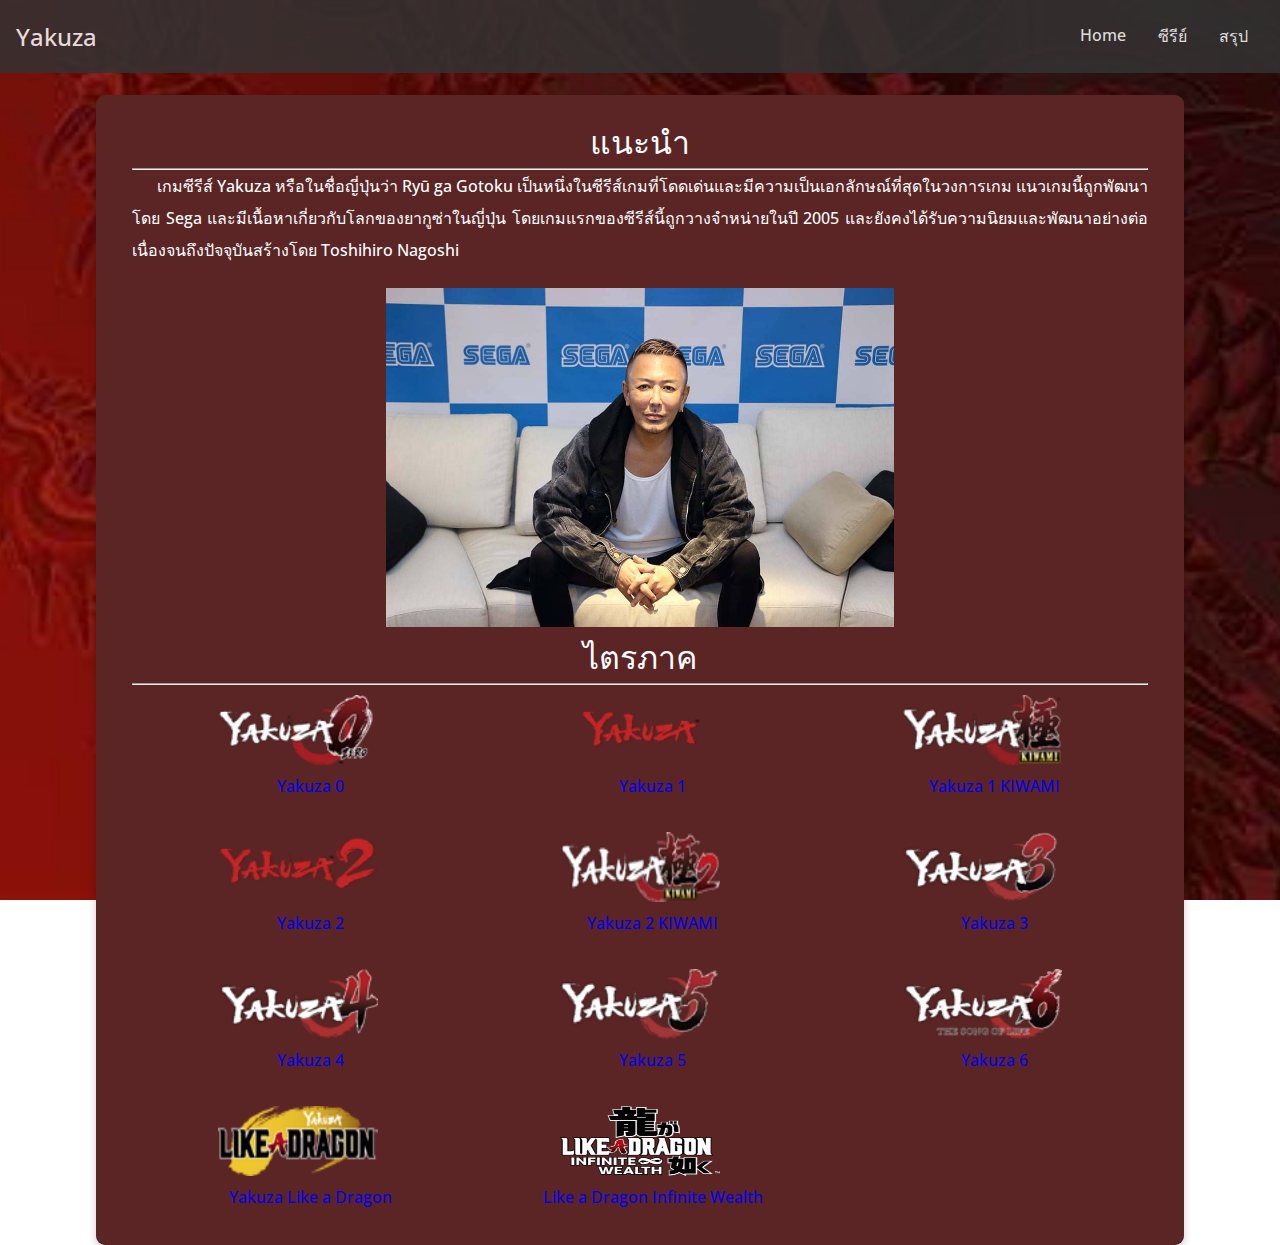
<file: index.html>
<!DOCTYPE html>
<html lang="en">
<head>
    <meta charset="UTF-8">
    <meta name="viewport" content="width=device-width, initial-scale=1.0">
    <link rel="stylesheet" href="./style.css">
    <title>Home</title>
</head>
<body>
    <nav class="navbar">
        <div class="navbar-brand"><a href="index.html">Yakuza</div></a>
        <input type="checkbox" id="nav-toggle" class="nav-toggle">
        <label for="nav-toggle" class="nav-toggle-label">
            <span></span>
        </label>
        <ul class="navbar-menu">
            <li class="navbar-item"><a href="index.html" class="navbar-link">Home</a></li>
            <li class="navbar-item dropdown">
                <a href="#" class="navbar-link">ซีรีย์</a>
                <ul class="dropdown-menu">
                    <li><a href="yakuza0.html" class="dropdown-link">Yakuza0</a></li>
                    <li><a href="yakuza1.html" class="dropdown-link">Yakuza1</a></li>
                    <li><a href="yakuza1_Kiwami.html" class="dropdown-link">Yakuza1 KIWAMI</a></li>
                    <li><a href="yakuza2.html" class="dropdown-link">Yakuza2</a></li>
                    <li><a href="yakuza2_Kiwami.html" class="dropdown-link">Yakuza2 KIWAMI</a></li>
                    <li><a href="yakuza3.html" class="dropdown-link">Yakuza3</a></li>
                    <li><a href="yakuza4.html" class="dropdown-link">Yakuza4</a></li>
                    <li><a href="yakuza5.html" class="dropdown-link">Yakuza5</a></li>
                    <li><a href="yakuza6.html" class="dropdown-link">Yakuza6</a></li>
                    <li><a href="yakuzaLAD.html" class="dropdown-link">Yakuza Like a Dragon</a></li>
                    <li><a href="LADIW.html" class="dropdown-link">Like a Dragon Infinite Wealth</a></li>
                </ul>
            </li>
            <li class="navbar-item"><a href="sum.html" class="navbar-link">สรุป</a></li>
        </ul>
    </nav>
    <br/>
    <h1></h1>
    <div class="card">
        <div class="container">
          <h1><b>แนะนำ</b></h1>
          <hr/>
          <p>เกมซีรีส์ Yakuza หรือในชื่อญี่ปุ่นว่า Ryū ga Gotoku เป็นหนึ่งในซีรีส์เกมที่โดดเด่นและมีความเป็นเอกลักษณ์ที่สุดในวงการเกม แนวเกมนี้ถูกพัฒนาโดย Sega และมีเนื้อหาเกี่ยวกับโลกของยากูซ่าในญี่ปุ่น 
              โดยเกมแรกของซีรีส์นี้ถูกวางจำหน่ายในปี 2005 และยังคงได้รับความนิยมและพัฒนาอย่างต่อเนื่องจนถึงปัจจุบันสร้างโดย Toshihiro Nagoshi</p>
            <br/>
            <img src="Nagoshi.jpg" class="nagoshi">
            <h1 style="text-align: center;">ไตรภาค</h1>
            <hr/>
            <div class="grid-container">
                <div class="grid-item">
                <img src="yakuza 0.webp">
                <p><a href="yakuza0.html">Yakuza 0</p></a>
                </div>
                <div class="grid-item">
                    <img src="yakuza.webp">
                    <p><a href="yakuza1.html">Yakuza 1</p></a>
                </div>
                <div class="grid-item">
                    <img src="yakuza 1 kiwami.webp">
                    <p ><a href="yakuza1_Kiwami.html">Yakuza 1 KIWAMI</p></a>
                </div>
                <div class="grid-item">
                    <img src="yakuza 2.webp">
                <p ><a href="yakuza2.html">Yakuza 2</p></a>
                </div>
                <div class="grid-item">
                    <img src="yakuza 2 kiwami.webp">
                <p ><a href="yakuza2_Kiwami.html">Yakuza 2 KIWAMI</p></a>
                </div>
                <div class="grid-item">
                    <img src="yakuza 3.webp">
                    <p ><a href="yakuza3.html">Yakuza 3</p></a>
                </div>
                <div class="grid-item">
                    <img src="yakuza 4.webp">
                    <p><a href="yakuza4.html">Yakuza 4</p></a>
                </div>
                <div class="grid-item">
                    <img src="yakuza 5.webp">
                   <p><a href="yakuza5.html">Yakuza 5</p></a>
                </div>
                <div class="grid-item">
                    <img src="yakuza 6.webp">
                     <p><a href="yakuza6.html">Yakuza 6<p></a>
                </div>
                <div class="grid-item">
                    <img src="yakuza_Like_a_Dragon.webp">
                     <p><a href="yakuzaLAD.html">Yakuza Like a Dragon</p></a>
                </div>
                <div class="grid-item">
                    <img src="like_a_dragon_infinite_wealth.webp">
                     <p><a href="LADIW.html">Like a Dragon Infinite Wealth</p></a>
                </div>
              </div>
        </div>
      </div>
</body>
</html>
</file>
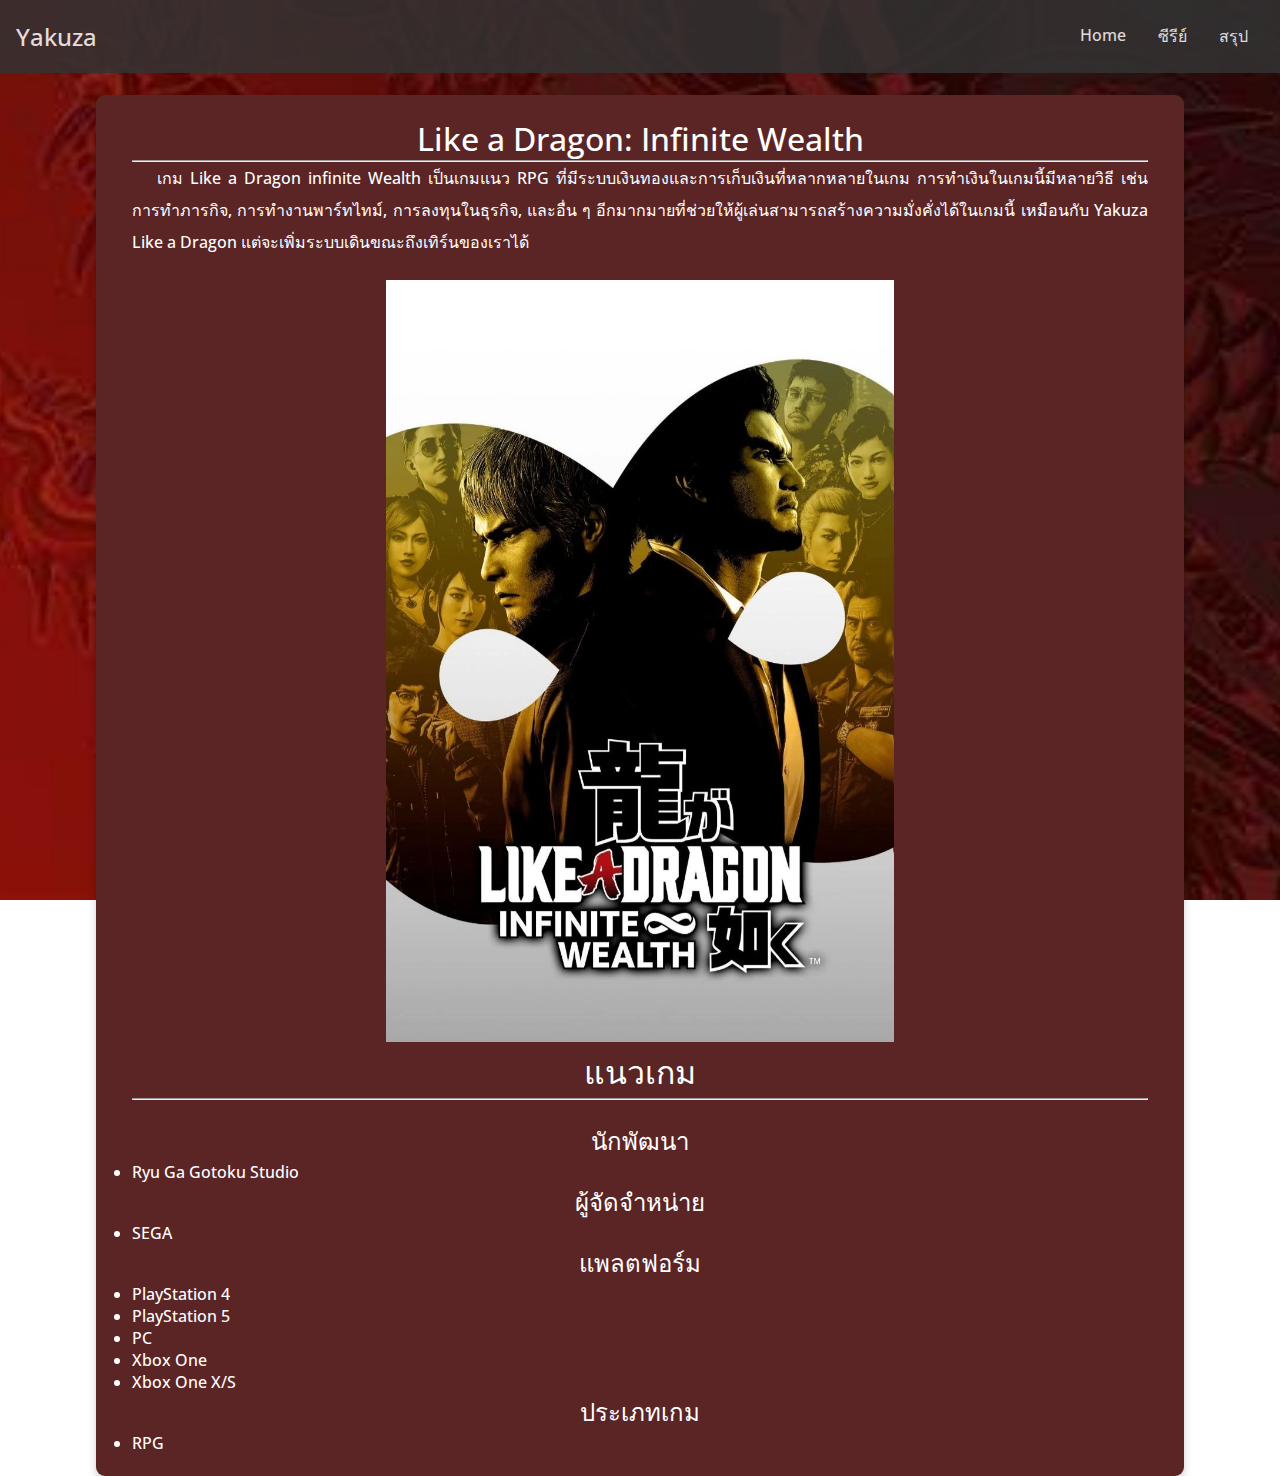
<file: LADIW.html>
<!DOCTYPE html>
<html lang="en">
<head>
    <meta charset="UTF-8">
    <meta name="viewport" content="width=device-width, initial-scale=1.0">
    <link rel="stylesheet" href="./style.css">
    <title>Like a Dragon Infinite Wealth</title>
</head>
<body>
    <nav class="navbar">
        <div class="navbar-brand"><a href="index.html">Yakuza</div></a>
        <input type="checkbox" id="nav-toggle" class="nav-toggle">
        <label for="nav-toggle" class="nav-toggle-label">
            <span></span>
        </label>
        <ul class="navbar-menu">
            <li class="navbar-item"><a href="index.html" class="navbar-link">Home</a></li>
            <li class="navbar-item dropdown">
                <a href="#" class="navbar-link">ซีรีย์</a>
                <ul class="dropdown-menu">
                    <li><a href="yakuza0.html" class="dropdown-link">Yakuza0</a></li>
                    <li><a href="yakuza1.html" class="dropdown-link">Yakuza1</a></li>
                    <li><a href="yakuza1_Kiwami.html" class="dropdown-link">Yakuza1 KIWAMI</a></li>
                    <li><a href="yakuza2.html" class="dropdown-link">Yakuza2</a></li>
                    <li><a href="yakuza2_Kiwami.html" class="dropdown-link">Yakuza2 KIWAMI</a></li>
                    <li><a href="yakuza3.html" class="dropdown-link">Yakuza3</a></li>
                    <li><a href="yakuza4.html" class="dropdown-link">Yakuza4</a></li>
                    <li><a href="yakuza5.html" class="dropdown-link">Yakuza5</a></li>
                    <li><a href="yakuza6.html" class="dropdown-link">Yakuza6</a></li>
                    <li><a href="yakuzaLAD.html" class="dropdown-link">Yakuza Like a Dragon</a></li>
                    <li><a href="LADIW.html" class="dropdown-link">Like a Dragon Infinite Wealth</a></li>
                </ul>
            </li>
            <li class="navbar-item"><a href="sum.html" class="navbar-link">สรุป</a></li>
        </ul>
    </nav>
    <br/>
    <h1></h1>
    <div class="card">
        <div class="container">
          <h1><b>Like a Dragon: Infinite Wealth</b></h1>
          <hr/>
          <p>เกม Like a Dragon infinite Wealth เป็นเกมแนว RPG ที่มีระบบเงินทองและการเก็บเงินที่หลากหลายในเกม การทำเงินในเกมนี้มีหลายวิธี เช่น การทำภารกิจ, การทำงานพาร์ทไทม์, การลงทุนในธุรกิจ, และอื่น ๆ อีกมากมายที่ช่วยให้ผู้เล่นสามารถสร้างความมั่งคั่งได้ในเกมนี้
           เหมือนกับ Yakuza Like a Dragon แต่จะเพิ่มระบบเดินขณะถึงเทิร์นของเราได้</p>
            <br/>
            <img src="Yakuza-8_SR.webp" class="nagoshi">
            <h1 style="text-align: center;">แนวเกม</h1>
            <hr/>
            <br/>
            <h2 style="text-align: center;">นักพัฒนา</h2>
           <ul>
            <li class="info">Ryu Ga Gotoku Studio</li>
           </ul>
           <h2 style="text-align: center;">ผู้จัดจำหน่าย</h2>
           <ul>
            <li class="info">SEGA</li>
           </ul>
           <h2 style="text-align: center;">แพลตฟอร์ม</h2>
           <ul>
            <li class="info">PlayStation 4</li>
            <li class="info">PlayStation 5</li>
            <li class="info">PC</li>
            <li class="info">Xbox One</li>
            <li class="info">Xbox One X/S</li>
           </ul>
           <h2 style="text-align: center;">ประเภทเกม</h2>
           <ul>
            <li class="info">RPG</li>
           </ul>
        </div>
      </div>
</body>
</html>
</file>
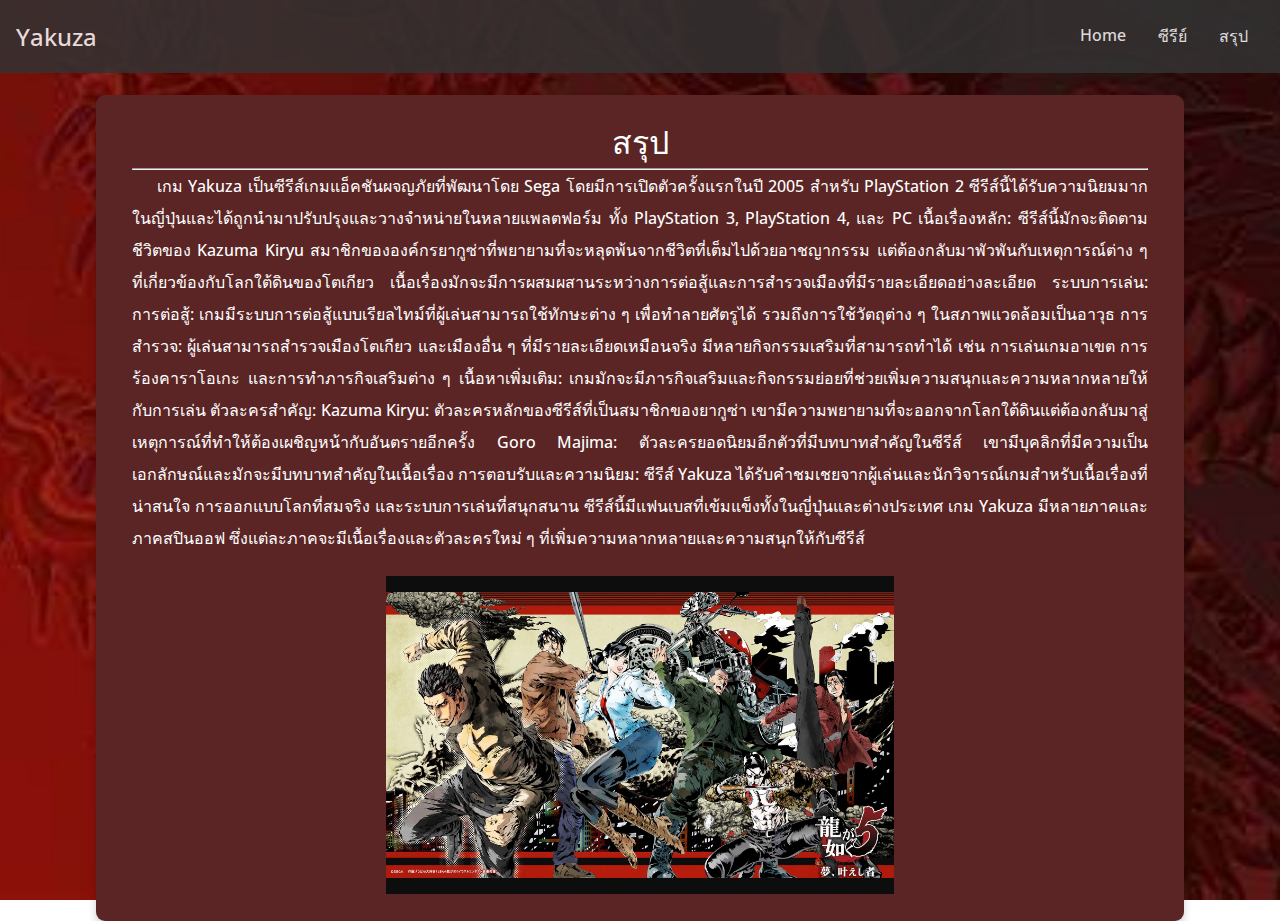
<file: sum.html>
<!DOCTYPE html>
<html lang="en">
<head>
    <meta charset="UTF-8">
    <meta name="viewport" content="width=device-width, initial-scale=1.0">
    <link rel="stylesheet" href="./style.css">
    <title>สรุป</title>
</head>
<body>
    <nav class="navbar">
        <div class="navbar-brand"><a href="index.html">Yakuza</div></a>
        <input type="checkbox" id="nav-toggle" class="nav-toggle">
        <label for="nav-toggle" class="nav-toggle-label">
            <span></span>
        </label>
        <ul class="navbar-menu">
            <li class="navbar-item"><a href="index.html" class="navbar-link">Home</a></li>
            <li class="navbar-item dropdown">
                <a href="#" class="navbar-link">ซีรีย์</a>
                <ul class="dropdown-menu">
                    <li><a href="yakuza0.html" class="dropdown-link">Yakuza0</a></li>
                    <li><a href="yakuza1.html" class="dropdown-link">Yakuza1</a></li>
                    <li><a href="yakuza1_Kiwami.html" class="dropdown-link">Yakuza1 KIWAMI</a></li>
                    <li><a href="yakuza2.html" class="dropdown-link">Yakuza2</a></li>
                    <li><a href="yakuza2_Kiwami.html" class="dropdown-link">Yakuza2 KIWAMI</a></li>
                    <li><a href="yakuza3.html" class="dropdown-link">Yakuza3</a></li>
                    <li><a href="yakuza4.html" class="dropdown-link">Yakuza4</a></li>
                    <li><a href="yakuza5.html" class="dropdown-link">Yakuza5</a></li>
                    <li><a href="yakuza6.html" class="dropdown-link">Yakuza6</a></li>
                    <li><a href="yakuzaLAD.html" class="dropdown-link">Yakuza Like a Dragon</a></li>
                    <li><a href="LADIW.html" class="dropdown-link">Like a Dragon Infinite Wealth</a></li>
                </ul>
            </li>
            <li class="navbar-item"><a href="sum.html" class="navbar-link">สรุป</a></li>
        </ul>
    </nav>
    <br/>
    <h1></h1>
    <div class="card">
        <div class="container">
          <h1><b>สรุป</b></h1>
          <hr/>
          <p>เกม Yakuza เป็นซีรีส์เกมแอ็คชันผจญภัยที่พัฒนาโดย Sega โดยมีการเปิดตัวครั้งแรกในปี 2005 สำหรับ PlayStation 2 ซีรีส์นี้ได้รับความนิยมมากในญี่ปุ่นและได้ถูกนำมาปรับปรุงและวางจำหน่ายในหลายแพลตฟอร์ม ทั้ง PlayStation 3, PlayStation 4, และ PC

            เนื้อเรื่องหลัก:
            ซีรีส์นี้มักจะติดตามชีวิตของ Kazuma Kiryu สมาชิกขององค์กรยากูซ่าที่พยายามที่จะหลุดพ้นจากชีวิตที่เต็มไปด้วยอาชญากรรม แต่ต้องกลับมาพัวพันกับเหตุการณ์ต่าง ๆ ที่เกี่ยวข้องกับโลกใต้ดินของโตเกียว เนื้อเรื่องมักจะมีการผสมผสานระหว่างการต่อสู้และการสำรวจเมืองที่มีรายละเอียดอย่างละเอียด
            
            ระบบการเล่น:
            
            การต่อสู้: เกมมีระบบการต่อสู้แบบเรียลไทม์ที่ผู้เล่นสามารถใช้ทักษะต่าง ๆ เพื่อทำลายศัตรูได้ รวมถึงการใช้วัตถุต่าง ๆ ในสภาพแวดล้อมเป็นอาวุธ
            การสำรวจ: ผู้เล่นสามารถสำรวจเมืองโตเกียว และเมืองอื่น ๆ ที่มีรายละเอียดเหมือนจริง มีหลายกิจกรรมเสริมที่สามารถทำได้ เช่น การเล่นเกมอาเขต การร้องคาราโอเกะ และการทำภารกิจเสริมต่าง ๆ
            เนื้อหาเพิ่มเติม: เกมมักจะมีภารกิจเสริมและกิจกรรมย่อยที่ช่วยเพิ่มความสนุกและความหลากหลายให้กับการเล่น
            ตัวละครสำคัญ:
            
            Kazuma Kiryu: ตัวละครหลักของซีรีส์ที่เป็นสมาชิกของยากูซ่า เขามีความพยายามที่จะออกจากโลกใต้ดินแต่ต้องกลับมาสู่เหตุการณ์ที่ทำให้ต้องเผชิญหน้ากับอันตรายอีกครั้ง
            Goro Majima: ตัวละครยอดนิยมอีกตัวที่มีบทบาทสำคัญในซีรีส์ เขามีบุคลิกที่มีความเป็นเอกลักษณ์และมักจะมีบทบาทสำคัญในเนื้อเรื่อง
            การตอบรับและความนิยม:
            ซีรีส์ Yakuza ได้รับคำชมเชยจากผู้เล่นและนักวิจารณ์เกมสำหรับเนื้อเรื่องที่น่าสนใจ การออกแบบโลกที่สมจริง และระบบการเล่นที่สนุกสนาน ซีรีส์นี้มีแฟนเบสที่เข้มแข็งทั้งในญี่ปุ่นและต่างประเทศ
            
            เกม Yakuza มีหลายภาคและภาคสปินออฟ ซึ่งแต่ละภาคจะมีเนื้อเรื่องและตัวละครใหม่ ๆ ที่เพิ่มความหลากหลายและความสนุกให้กับซีรีส์</p>
            <br/>
            <img src="sum.jpg" class="nagoshi">
            
           
        </div>
      </div>
</body>
</html>
</file>
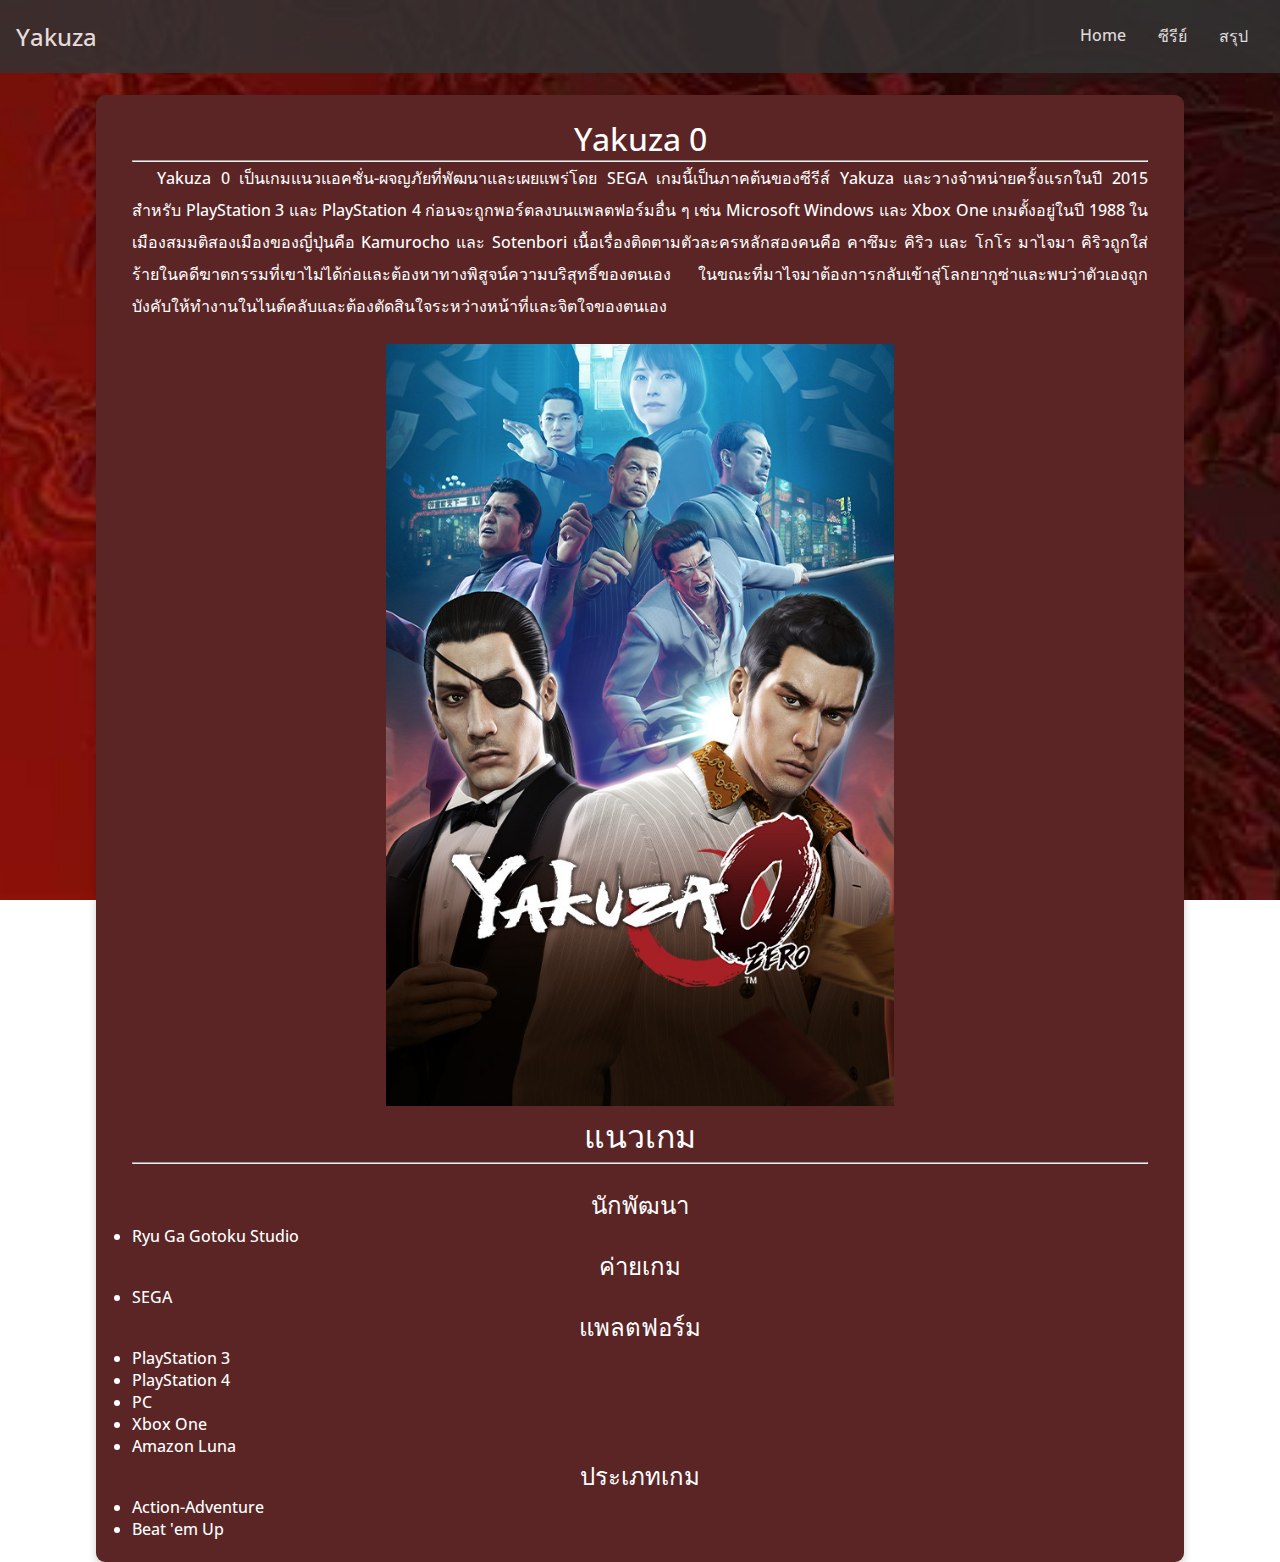
<file: yakuza0.html>
<!DOCTYPE html>
<html lang="en">
<head>
    <meta charset="UTF-8">
    <meta name="viewport" content="width=device-width, initial-scale=1.0">
    <link rel="stylesheet" href="./style.css">
    <title>Yakuza 0</title>
</head>
<body>
    <nav class="navbar">
        <div class="navbar-brand"><a href="index.html">Yakuza</div></a>
        <input type="checkbox" id="nav-toggle" class="nav-toggle">
        <label for="nav-toggle" class="nav-toggle-label">
            <span></span>
        </label>
        <ul class="navbar-menu">
            <li class="navbar-item"><a href="index.html" class="navbar-link">Home</a></li>
            <li class="navbar-item dropdown">
                <a href="#" class="navbar-link">ซีรีย์</a>
                <ul class="dropdown-menu">
                    <li><a href="yakuza0.html" class="dropdown-link">Yakuza0</a></li>
                    <li><a href="yakuza1.html" class="dropdown-link">Yakuza1</a></li>
                    <li><a href="yakuza1_Kiwami.html" class="dropdown-link">Yakuza1 KIWAMI</a></li>
                    <li><a href="yakuza2.html" class="dropdown-link">Yakuza2</a></li>
                    <li><a href="yakuza2_Kiwami.html" class="dropdown-link">Yakuza2 KIWAMI</a></li>
                    <li><a href="yakuza3.html" class="dropdown-link">Yakuza3</a></li>
                    <li><a href="yakuza4.html" class="dropdown-link">Yakuza4</a></li>
                    <li><a href="yakuza5.html" class="dropdown-link">Yakuza5</a></li>
                    <li><a href="yakuza6.html" class="dropdown-link">Yakuza6</a></li>
                    <li><a href="yakuzaLAD.html" class="dropdown-link">Yakuza Like a Dragon</a></li>
                    <li><a href="LADIW.html" class="dropdown-link">Like a Dragon Infinite Wealth</a></li>
                </ul>
            </li>
            <li class="navbar-item"><a href="sum.html" class="navbar-link">สรุป</a></li>
        </ul>
    </nav>
    <br/>
    <h1></h1>
    <div class="card">
        <div class="container">
          <h1><b>Yakuza 0</b></h1>
          <hr/>
          <p>Yakuza 0 เป็นเกมแนวแอคชั่น-ผจญภัยที่พัฒนาและเผยแพร่โดย SEGA เกมนี้เป็นภาคต้นของซีรีส์ Yakuza และวางจำหน่ายครั้งแรกในปี 2015 สำหรับ PlayStation 3 และ PlayStation 4 ก่อนจะถูกพอร์ตลงบนแพลตฟอร์มอื่น ๆ เช่น Microsoft Windows และ Xbox One
        เกมตั้งอยู่ในปี 1988 ในเมืองสมมติสองเมืองของญี่ปุ่นคือ Kamurocho และ Sotenbori เนื้อเรื่องติดตามตัวละครหลักสองคนคือ คาซึมะ คิริว และ โกโร มาไจมา คิริวถูกใส่ร้ายในคดีฆาตกรรมที่เขาไม่ได้ก่อและต้องหาทางพิสูจน์ความบริสุทธิ์ของตนเอง ในขณะที่มาไจมาต้องการกลับเข้าสู่โลกยากูซ่าและพบว่าตัวเองถูกบังคับให้ทำงานในไนต์คลับและต้องตัดสินใจระหว่างหน้าที่และจิตใจของตนเอง
          </p>
            <br/>
            <img src="yakuza 0.jpg" class="nagoshi">
            <h1 style="text-align: center;">แนวเกม</h1>
            <hr/>
            <br/>
            <h2 style="text-align: center;">นักพัฒนา</h2>
           <ul>
            <li class="info">Ryu Ga Gotoku Studio</li>
           </ul>
           <h2 style="text-align: center;">ค่ายเกม</h2>
           <ul>
            <li class="info">SEGA</li>
           </ul>
           <h2 style="text-align: center;">แพลตฟอร์ม</h2>
           <ul>
            <li class="info">PlayStation 3</li>
            <li class="info">PlayStation 4</li>
            <li class="info">PC</li>
            <li class="info">Xbox One</li>
            <li class="info">Amazon Luna</li>
           </ul>
           <h2 style="text-align: center;">ประเภทเกม</h2>
           <ul>
            <li class="info">Action-Adventure</li>
            <li class="info"> Beat 'em Up</li>
           </ul>
        </div>
      </div>
</body>
</html>
</file>
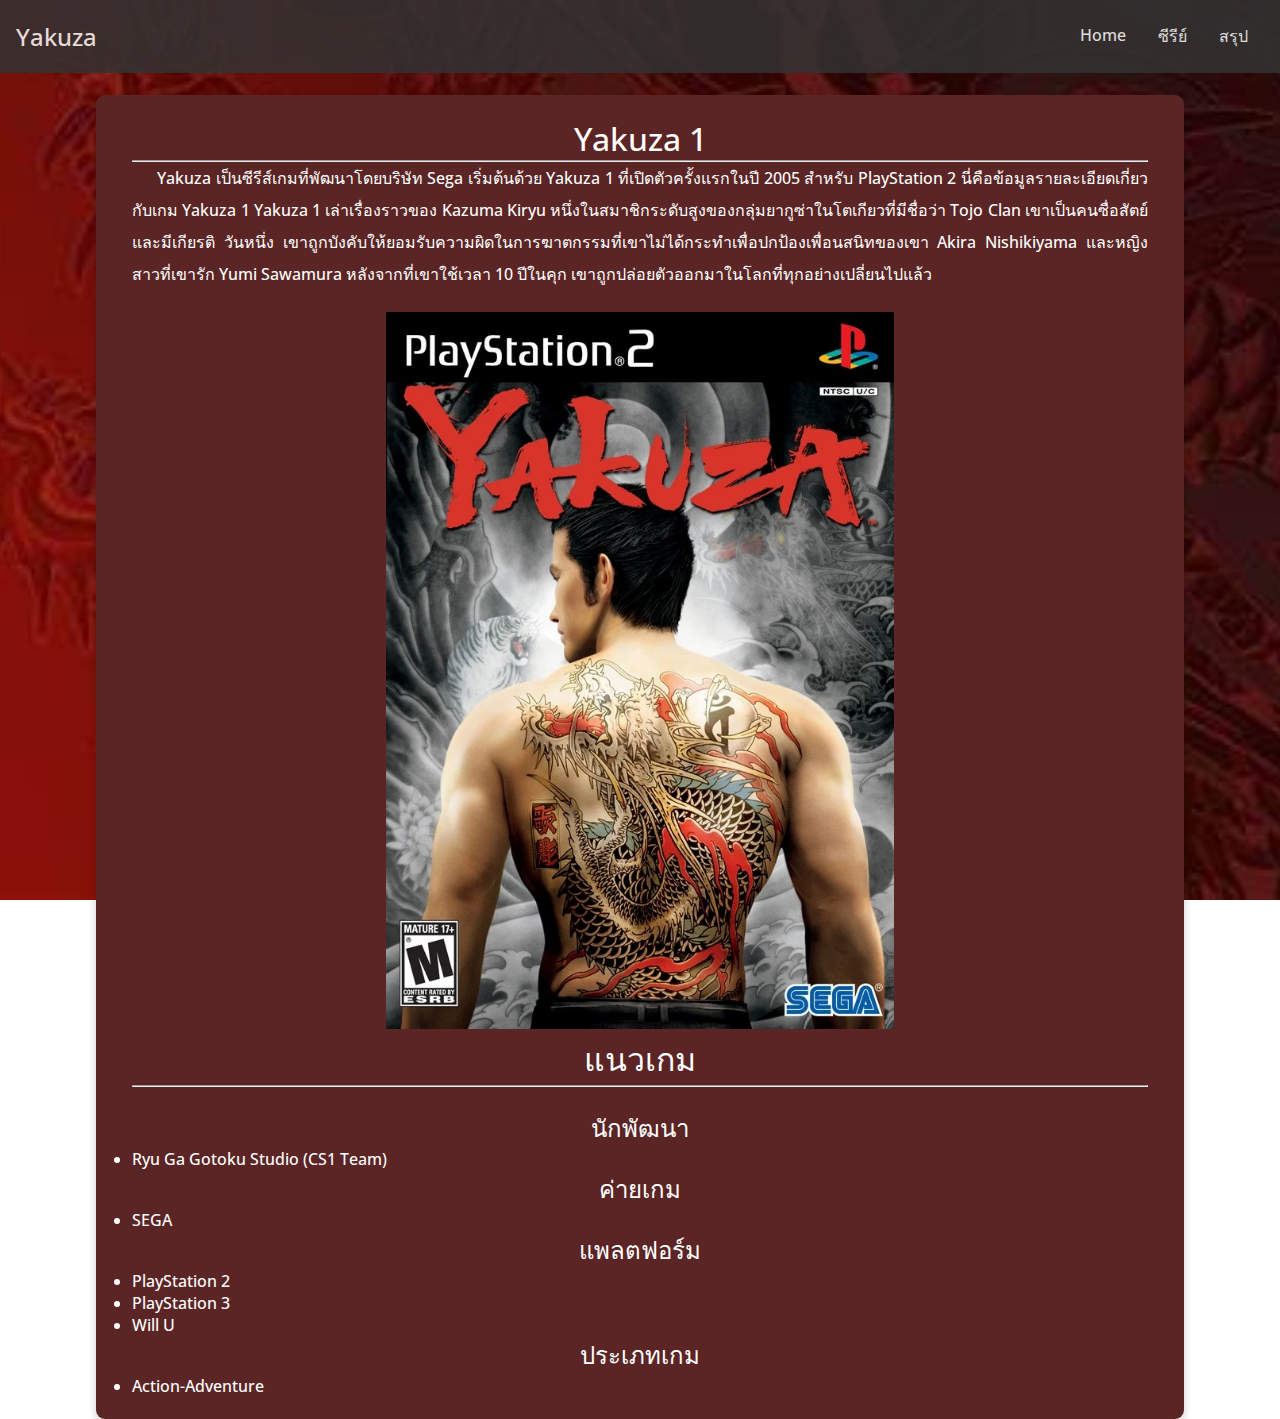
<file: yakuza1.html>
<!DOCTYPE html>
<html lang="en">
<head>
    <meta charset="UTF-8">
    <meta name="viewport" content="width=device-width, initial-scale=1.0">
    <link rel="stylesheet" href="./style.css">
    <title>Yakuza 1</title>
</head>
<body>
    <nav class="navbar">
        <div class="navbar-brand"><a href="index.html">Yakuza</div></a>
        <input type="checkbox" id="nav-toggle" class="nav-toggle">
        <label for="nav-toggle" class="nav-toggle-label">
            <span></span>
        </label>
        <ul class="navbar-menu">
            <li class="navbar-item"><a href="index.html" class="navbar-link">Home</a></li>
            <li class="navbar-item dropdown">
                <a href="#" class="navbar-link">ซีรีย์</a>
                <ul class="dropdown-menu">
                    <li><a href="yakuza0.html" class="dropdown-link">Yakuza0</a></li>
                    <li><a href="yakuza1.html" class="dropdown-link">Yakuza1</a></li>
                    <li><a href="yakuza1_Kiwami.html" class="dropdown-link">Yakuza1 KIWAMI</a></li>
                    <li><a href="yakuza2.html" class="dropdown-link">Yakuza2</a></li>
                    <li><a href="yakuza2_Kiwami.html" class="dropdown-link">Yakuza2 KIWAMI</a></li>
                    <li><a href="yakuza3.html" class="dropdown-link">Yakuza3</a></li>
                    <li><a href="yakuza4.html" class="dropdown-link">Yakuza4</a></li>
                    <li><a href="yakuza5.html" class="dropdown-link">Yakuza5</a></li>
                    <li><a href="yakuza6.html" class="dropdown-link">Yakuza6</a></li>
                    <li><a href="yakuzaLAD.html" class="dropdown-link">Yakuza Like a Dragon</a></li>
                    <li><a href="LADIW.html" class="dropdown-link">Like a Dragon Infinite Wealth</a></li>
                </ul>
            </li>
            <li class="navbar-item"><a href="sum.html" class="navbar-link">สรุป</a></li>
        </ul>
    </nav>
    <br/>
    <h1></h1>
    <div class="card">
        <div class="container">
          <h1><b>Yakuza 1</b></h1>
          <hr/>
          <p>
              Yakuza เป็นซีรีส์เกมที่พัฒนาโดยบริษัท Sega เริ่มต้นด้วย Yakuza 1 ที่เปิดตัวครั้งแรกในปี 2005 สำหรับ PlayStation 2 นี่คือข้อมูลรายละเอียดเกี่ยวกับเกม Yakuza 1
              Yakuza 1 เล่าเรื่องราวของ Kazuma Kiryu หนึ่งในสมาชิกระดับสูงของกลุ่มยากูซ่าในโตเกียวที่มีชื่อว่า Tojo Clan เขาเป็นคนซื่อสัตย์และมีเกียรติ วันหนึ่ง เขาถูกบังคับให้ยอมรับความผิดในการฆาตกรรมที่เขาไม่ได้กระทำเพื่อปกป้องเพื่อนสนิทของเขา Akira Nishikiyama และหญิงสาวที่เขารัก Yumi Sawamura หลังจากที่เขาใช้เวลา 10 ปีในคุก เขาถูกปล่อยตัวออกมาในโลกที่ทุกอย่างเปลี่ยนไปแล้ว
           </p>
            <br/>
            <img src="Yakuza-1_SR.webp" class="nagoshi">
            <h1 style="text-align: center;">แนวเกม</h1>
            <hr/>
            <br/>
            <h2 style="text-align: center;">นักพัฒนา</h2>
           <ul>
            <li class="info">Ryu Ga Gotoku Studio (CS1 Team)</li>
           </ul>
           <h2 style="text-align: center;">ค่ายเกม</h2>
           <ul>
            <li class="info">SEGA</li>
           </ul>
           <h2 style="text-align: center;">แพลตฟอร์ม</h2>
           <ul>
            <li class="info">PlayStation 2</li>
            <li class="info">PlayStation 3</li>
            <li class="info">Will U</li>
           </ul>
           <h2 style="text-align: center;">ประเภทเกม</h2>
           <ul>
            <li class="info">Action-Adventure</li>
           </ul>
        </div>
      </div>
</body>
</html>
</file>
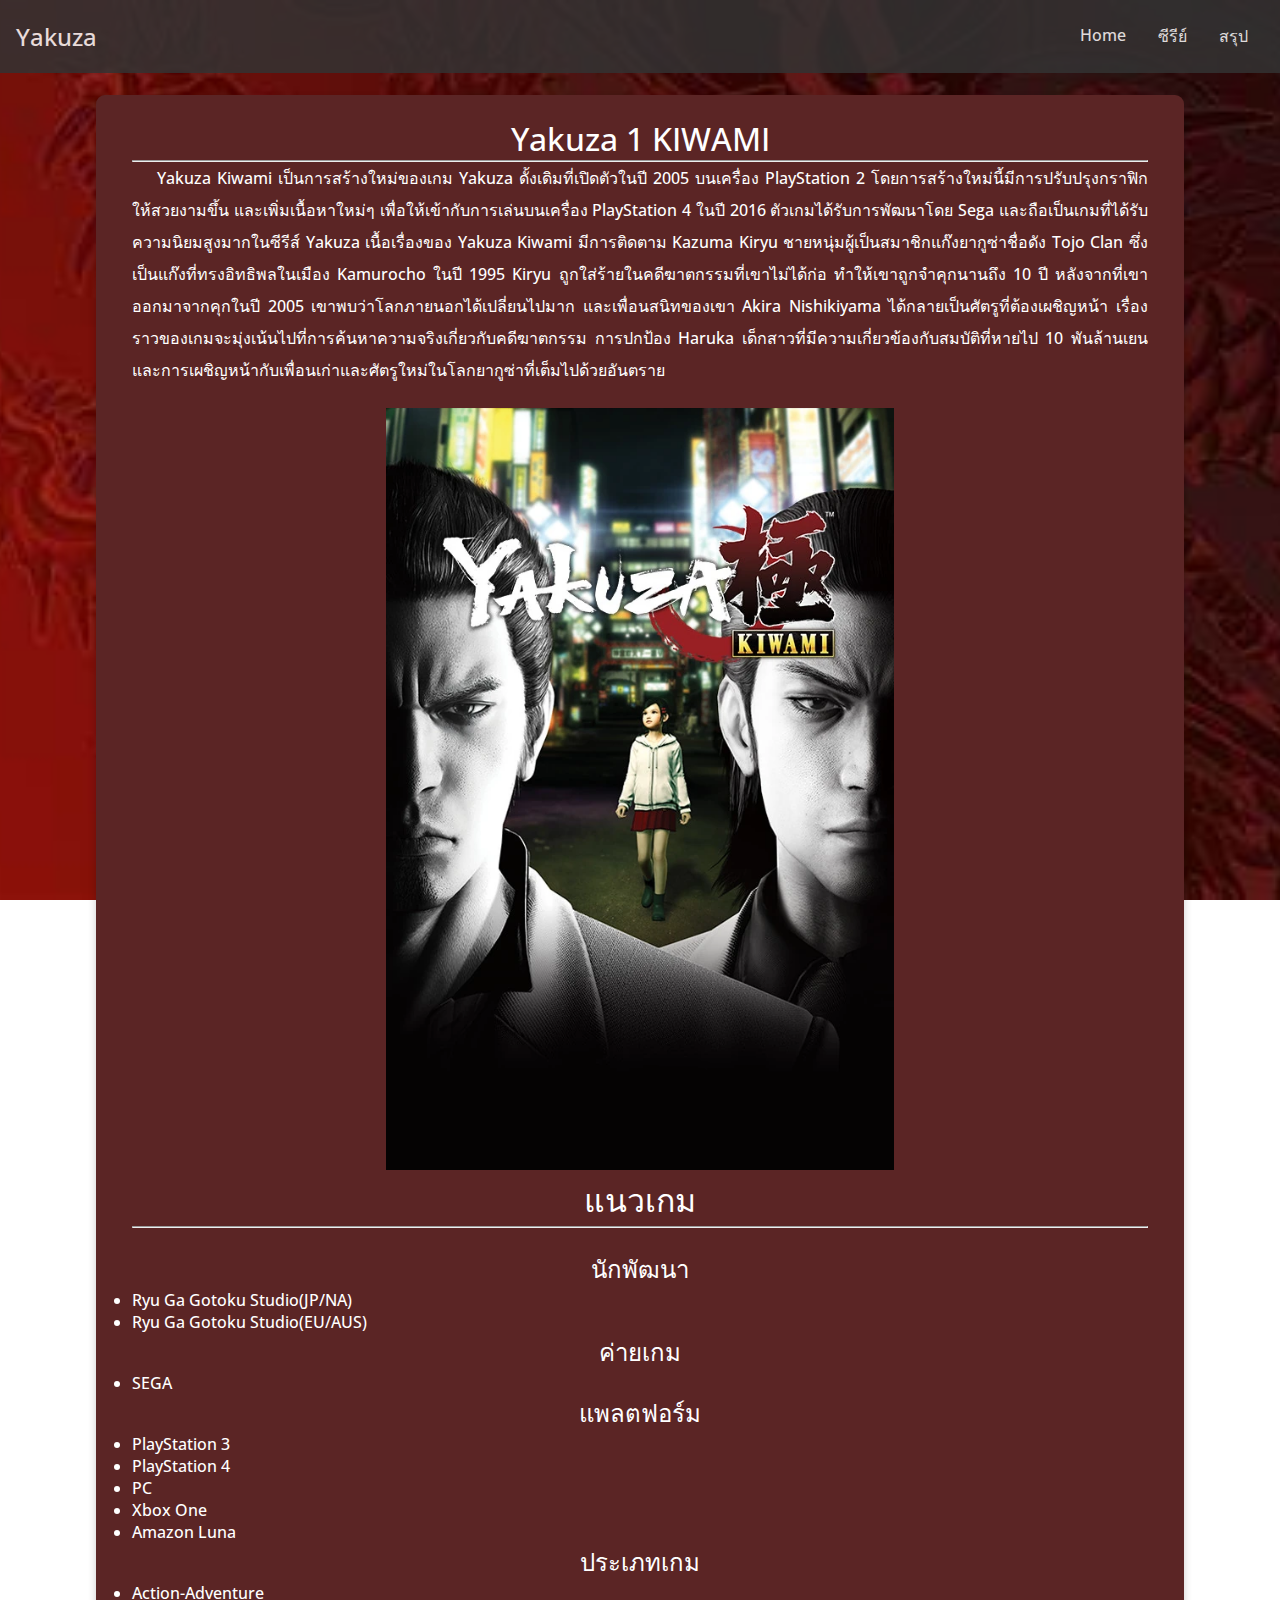
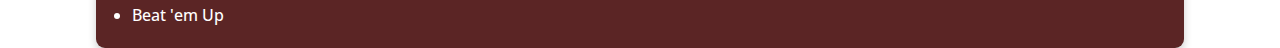
<file: yakuza1_Kiwami.html>
<!DOCTYPE html>
<html lang="en">
<head>
    <meta charset="UTF-8">
    <meta name="viewport" content="width=device-width, initial-scale=1.0">
    <link rel="stylesheet" href="./style.css">
    <title>Yakuza 1 KIWAMI</title>
</head>
<body>
    <nav class="navbar">
        <div class="navbar-brand"><a href="index.html">Yakuza</div></a>
        <input type="checkbox" id="nav-toggle" class="nav-toggle">
        <label for="nav-toggle" class="nav-toggle-label">
            <span></span>
        </label>
        <ul class="navbar-menu">
            <li class="navbar-item"><a href="index.html" class="navbar-link">Home</a></li>
            <li class="navbar-item dropdown">
                <a href="#" class="navbar-link">ซีรีย์</a>
                <ul class="dropdown-menu">
                    <li><a href="yakuza0.html" class="dropdown-link">Yakuza0</a></li>
                    <li><a href="yakuza1.html" class="dropdown-link">Yakuza1</a></li>
                    <li><a href="yakuza1_Kiwami.html" class="dropdown-link">Yakuza1 KIWAMI</a></li>
                    <li><a href="yakuza2.html" class="dropdown-link">Yakuza2</a></li>
                    <li><a href="yakuza2_Kiwami.html" class="dropdown-link">Yakuza2 KIWAMI</a></li>
                    <li><a href="yakuza3.html" class="dropdown-link">Yakuza3</a></li>
                    <li><a href="yakuza4.html" class="dropdown-link">Yakuza4</a></li>
                    <li><a href="yakuza5.html" class="dropdown-link">Yakuza5</a></li>
                    <li><a href="yakuza6.html" class="dropdown-link">Yakuza6</a></li>
                    <li><a href="yakuzaLAD.html" class="dropdown-link">Yakuza Like a Dragon</a></li>
                    <li><a href="LADIW.html" class="dropdown-link">Like a Dragon Infinite Wealth</a></li>
                </ul>
            </li>
            <li class="navbar-item"><a href="sum.html" class="navbar-link">สรุป</a></li>
        </ul>
    </nav>
    <br/>
    <h1></h1>
    <div class="card">
        <div class="container">
          <h1><b>Yakuza 1 KIWAMI</b></h1>
          <hr/>
          <p>Yakuza Kiwami เป็นการสร้างใหม่ของเกม Yakuza ดั้งเดิมที่เปิดตัวในปี 2005 บนเครื่อง PlayStation 2 โดยการสร้างใหม่นี้มีการปรับปรุงกราฟิกให้สวยงามขึ้น และเพิ่มเนื้อหาใหม่ๆ เพื่อให้เข้ากับการเล่นบนเครื่อง PlayStation 4 ในปี 2016 ตัวเกมได้รับการพัฒนาโดย Sega และถือเป็นเกมที่ได้รับความนิยมสูงมากในซีรีส์ Yakuza
        เนื้อเรื่องของ Yakuza Kiwami มีการติดตาม Kazuma Kiryu ชายหนุ่มผู้เป็นสมาชิกแก๊งยากูซ่าชื่อดัง Tojo Clan ซึ่งเป็นแก๊งที่ทรงอิทธิพลในเมือง Kamurocho ในปี 1995 Kiryu ถูกใส่ร้ายในคดีฆาตกรรมที่เขาไม่ได้ก่อ ทำให้เขาถูกจำคุกนานถึง 10 ปี หลังจากที่เขาออกมาจากคุกในปี 2005 เขาพบว่าโลกภายนอกได้เปลี่ยนไปมาก และเพื่อนสนิทของเขา Akira Nishikiyama ได้กลายเป็นศัตรูที่ต้องเผชิญหน้า
           เรื่องราวของเกมจะมุ่งเน้นไปที่การค้นหาความจริงเกี่ยวกับคดีฆาตกรรม การปกป้อง Haruka เด็กสาวที่มีความเกี่ยวข้องกับสมบัติที่หายไป 10 พันล้านเยน และการเผชิญหน้ากับเพื่อนเก่าและศัตรูใหม่ในโลกยากูซ่าที่เต็มไปด้วยอันตราย</p>
            <br/>
            <img src="yakuza1_KSR.webp" class="nagoshi">
            <h1 style="text-align: center;">แนวเกม</h1>
            <hr/>
            <br/>
            <h2 style="text-align: center;">นักพัฒนา</h2>
           <ul>
            <li class="info">Ryu Ga Gotoku Studio(JP/NA)</li>
            <li class="info">Ryu Ga Gotoku Studio(EU/AUS)</li>
           </ul>
           <h2 style="text-align: center;">ค่ายเกม</h2>
           <ul>
            <li class="info">SEGA</li>
           </ul>
           <h2 style="text-align: center;">แพลตฟอร์ม</h2>
           <ul>
            <li class="info">PlayStation 3</li>
            <li class="info">PlayStation 4</li>
            <li class="info">PC</li>
            <li class="info">Xbox One</li>
            <li class="info">Amazon Luna</li>
           </ul>
           <h2 style="text-align: center;">ประเภทเกม</h2>
           <ul>
            <li class="info">Action-Adventure</li>
            <li class="info">Beat 'em Up</li>
           </ul>
        </div>
      </div>
</body>
</html>
</file>
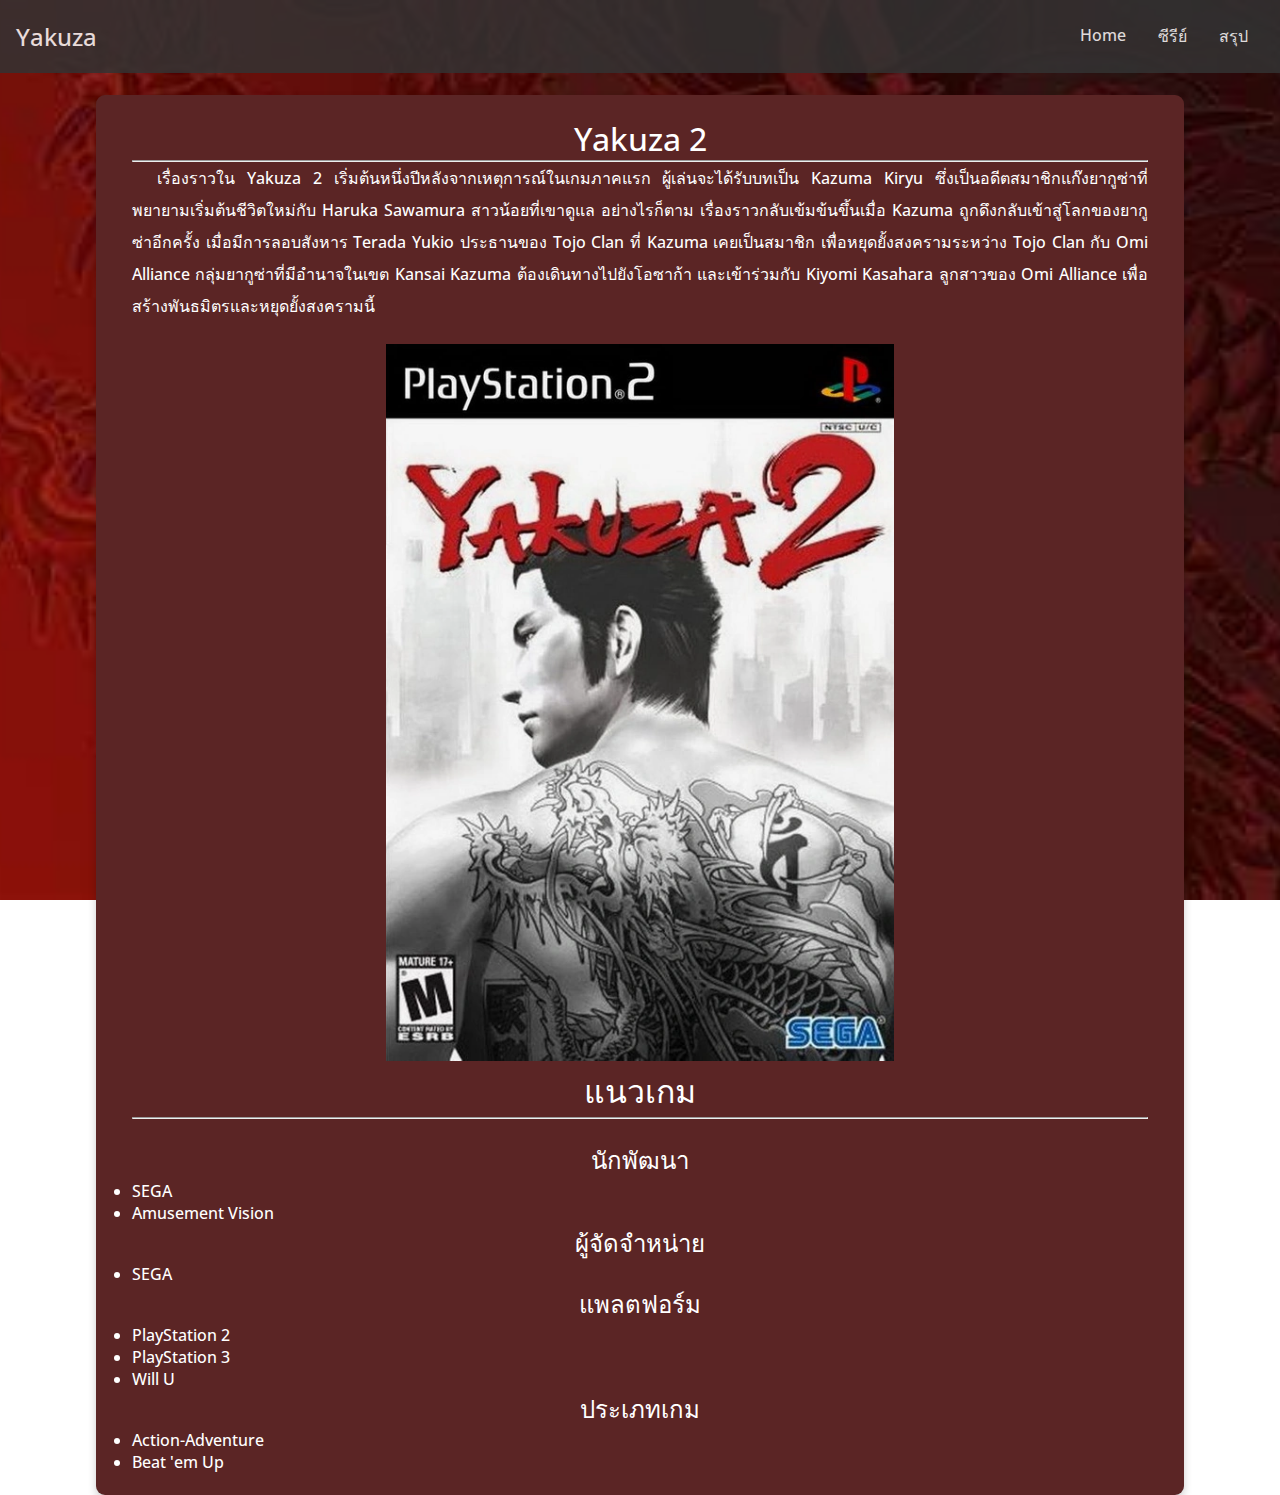
<file: yakuza2.html>
<!DOCTYPE html>
<html lang="en">
<head>
    <meta charset="UTF-8">
    <meta name="viewport" content="width=device-width, initial-scale=1.0">
    <link rel="stylesheet" href="./style.css">
    <title>Yakuza 2</title>
</head>
<body>
    <nav class="navbar">
        <div class="navbar-brand"><a href="index.html">Yakuza</div></a>
        <input type="checkbox" id="nav-toggle" class="nav-toggle">
        <label for="nav-toggle" class="nav-toggle-label">
            <span></span>
        </label>
        <ul class="navbar-menu">
            <li class="navbar-item"><a href="index.html" class="navbar-link">Home</a></li>
            <li class="navbar-item dropdown">
                <a href="#" class="navbar-link">ซีรีย์</a>
                <ul class="dropdown-menu">
                    <li><a href="yakuza0.html" class="dropdown-link">Yakuza0</a></li>
                    <li><a href="yakuza1.html" class="dropdown-link">Yakuza1</a></li>
                    <li><a href="yakuza1_Kiwami.html" class="dropdown-link">Yakuza1 KIWAMI</a></li>
                    <li><a href="yakuza2.html" class="dropdown-link">Yakuza2</a></li>
                    <li><a href="yakuza2_Kiwami.html" class="dropdown-link">Yakuza2 KIWAMI</a></li>
                    <li><a href="yakuza3.html" class="dropdown-link">Yakuza3</a></li>
                    <li><a href="yakuza4.html" class="dropdown-link">Yakuza4</a></li>
                    <li><a href="yakuza5.html" class="dropdown-link">Yakuza5</a></li>
                    <li><a href="yakuza6.html" class="dropdown-link">Yakuza6</a></li>
                    <li><a href="yakuzaLAD.html" class="dropdown-link">Yakuza Like a Dragon</a></li>
                    <li><a href="LADIW.html" class="dropdown-link">Like a Dragon Infinite Wealth</a></li>
                </ul>
            </li>
            <li class="navbar-item"><a href="sum.html" class="navbar-link">สรุป</a></li>
        </ul>
    </nav>
    <br/>
    <h1></h1>
    <div class="card">
        <div class="container">
          <h1><b>Yakuza 2</b></h1>
          <hr/>
          <p>เรื่องราวใน Yakuza 2 เริ่มต้นหนึ่งปีหลังจากเหตุการณ์ในเกมภาคแรก ผู้เล่นจะได้รับบทเป็น Kazuma Kiryu ซึ่งเป็นอดีตสมาชิกแก๊งยากูซ่าที่พยายามเริ่มต้นชีวิตใหม่กับ Haruka Sawamura สาวน้อยที่เขาดูแล อย่างไรก็ตาม เรื่องราวกลับเข้มข้นขึ้นเมื่อ Kazuma ถูกดึงกลับเข้าสู่โลกของยากูซ่าอีกครั้ง เมื่อมีการลอบสังหาร Terada Yukio ประธานของ Tojo Clan ที่ Kazuma เคยเป็นสมาชิก
เพื่อหยุดยั้งสงครามระหว่าง Tojo Clan กับ Omi Alliance กลุ่มยากูซ่าที่มีอำนาจในเขต Kansai Kazuma ต้องเดินทางไปยังโอซาก้า และเข้าร่วมกับ Kiyomi Kasahara ลูกสาวของ Omi Alliance เพื่อสร้างพันธมิตรและหยุดยั้งสงครามนี้
           </p>
            <br/>
            <img src="Yakuza-2_SR.webp" class="nagoshi">
            <h1 style="text-align: center;">แนวเกม</h1>
            <hr/>
            <br/>
            <h2 style="text-align: center;">นักพัฒนา</h2>
           <ul>
            <li class="info">SEGA</li>
            <li class="info">Amusement Vision</li>
           </ul>
           <h2 style="text-align: center;">ผู้จัดจำหน่าย</h2>
           <ul>
            <li class="info">SEGA</li>
           </ul>
           <h2 style="text-align: center;">แพลตฟอร์ม</h2>
           <ul>
            <li class="info">PlayStation 2</li>
            <li class="info">PlayStation 3</li>
            <li class="info">Will U</li>
           </ul>
           <h2 style="text-align: center;">ประเภทเกม</h2>
           <ul>
            <li class="info">Action-Adventure</li>
            <li class="info">Beat 'em Up</li>
           </ul>
        </div>
      </div>
</body>
</html>
</file>
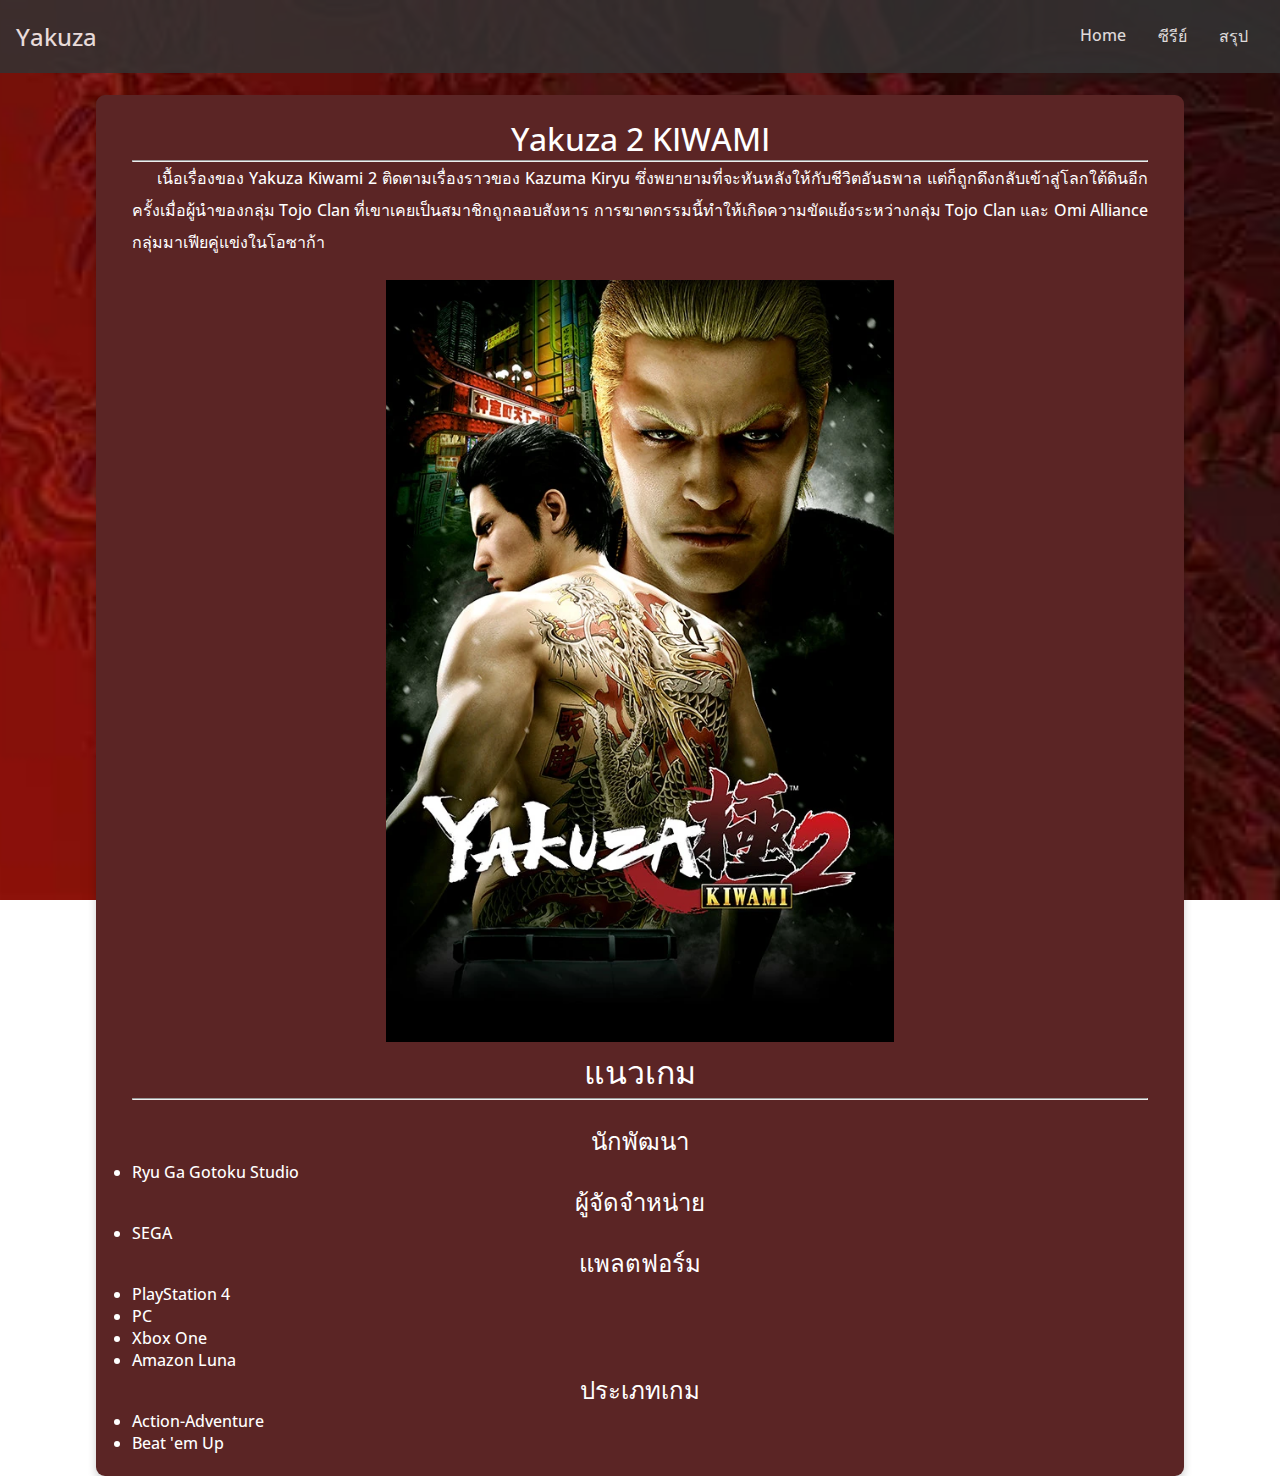
<file: yakuza2_Kiwami.html>
<!DOCTYPE html>
<html lang="en">
<head>
    <meta charset="UTF-8">
    <meta name="viewport" content="width=device-width, initial-scale=1.0">
    <link rel="stylesheet" href="./style.css">
    <title>Yakuza 2 KIWAMI</title>
</head>
<body>
    <nav class="navbar">
        <div class="navbar-brand"><a href="index.html">Yakuza</div></a>
        <input type="checkbox" id="nav-toggle" class="nav-toggle">
        <label for="nav-toggle" class="nav-toggle-label">
            <span></span>
        </label>
        <ul class="navbar-menu">
            <li class="navbar-item"><a href="index.html" class="navbar-link">Home</a></li>
            <li class="navbar-item dropdown">
                <a href="#" class="navbar-link">ซีรีย์</a>
                <ul class="dropdown-menu">
                    <li><a href="yakuza0.html" class="dropdown-link">Yakuza0</a></li>
                    <li><a href="yakuza1.html" class="dropdown-link">Yakuza1</a></li>
                    <li><a href="yakuza1_Kiwami.html" class="dropdown-link">Yakuza1 KIWAMI</a></li>
                    <li><a href="yakuza2.html" class="dropdown-link">Yakuza2</a></li>
                    <li><a href="yakuza2_Kiwami.html" class="dropdown-link">Yakuza2 KIWAMI</a></li>
                    <li><a href="yakuza3.html" class="dropdown-link">Yakuza3</a></li>
                    <li><a href="yakuza4.html" class="dropdown-link">Yakuza4</a></li>
                    <li><a href="yakuza5.html" class="dropdown-link">Yakuza5</a></li>
                    <li><a href="yakuza6.html" class="dropdown-link">Yakuza6</a></li>
                    <li><a href="yakuzaLAD.html" class="dropdown-link">Yakuza Like a Dragon</a></li>
                    <li><a href="LADIW.html" class="dropdown-link">Like a Dragon Infinite Wealth</a></li>
                </ul>
            </li>
            <li class="navbar-item"><a href="sum.html" class="navbar-link">สรุป</a></li>
        </ul>
    </nav>
    <br/>
    <h1></h1>
    <div class="card">
        <div class="container">
          <h1><b>Yakuza 2 KIWAMI</b></h1>
          <hr/>
          <p> เนื้อเรื่องของ Yakuza Kiwami 2 ติดตามเรื่องราวของ Kazuma Kiryu ซึ่งพยายามที่จะหันหลังให้กับชีวิตอันธพาล แต่ก็ถูกดึงกลับเข้าสู่โลกใต้ดินอีกครั้งเมื่อผู้นำของกลุ่ม Tojo Clan ที่เขาเคยเป็นสมาชิกถูกลอบสังหาร การฆาตกรรมนี้ทำให้เกิดความขัดแย้งระหว่างกลุ่ม Tojo Clan และ Omi Alliance กลุ่มมาเฟียคู่แข่งในโอซาก้า
           </p>
            <br/>
            <img src="yakuza2_KSR.webp" class="nagoshi">
            <h1 style="text-align: center;">แนวเกม</h1>
            <hr/>
            <br/>
            <h2 style="text-align: center;">นักพัฒนา</h2>
           <ul>
            <li class="info">Ryu Ga Gotoku Studio</li>
           </ul>
           <h2 style="text-align: center;">ผู้จัดจำหน่าย</h2>
           <ul>
            <li class="info">SEGA</li>
           </ul>
           <h2 style="text-align: center;">แพลตฟอร์ม</h2>
           <ul>
            <li class="info">PlayStation 4</li>
            <li class="info">PC</li>
            <li class="info">Xbox One</li>
            <li class="info">Amazon Luna</li>
           </ul>
           <h2 style="text-align: center;">ประเภทเกม</h2>
           <ul>
            <li class="info">Action-Adventure</li>
            <li class="info">Beat 'em Up</li>
           </ul>
        </div>
      </div>
</body>
</html>
</file>
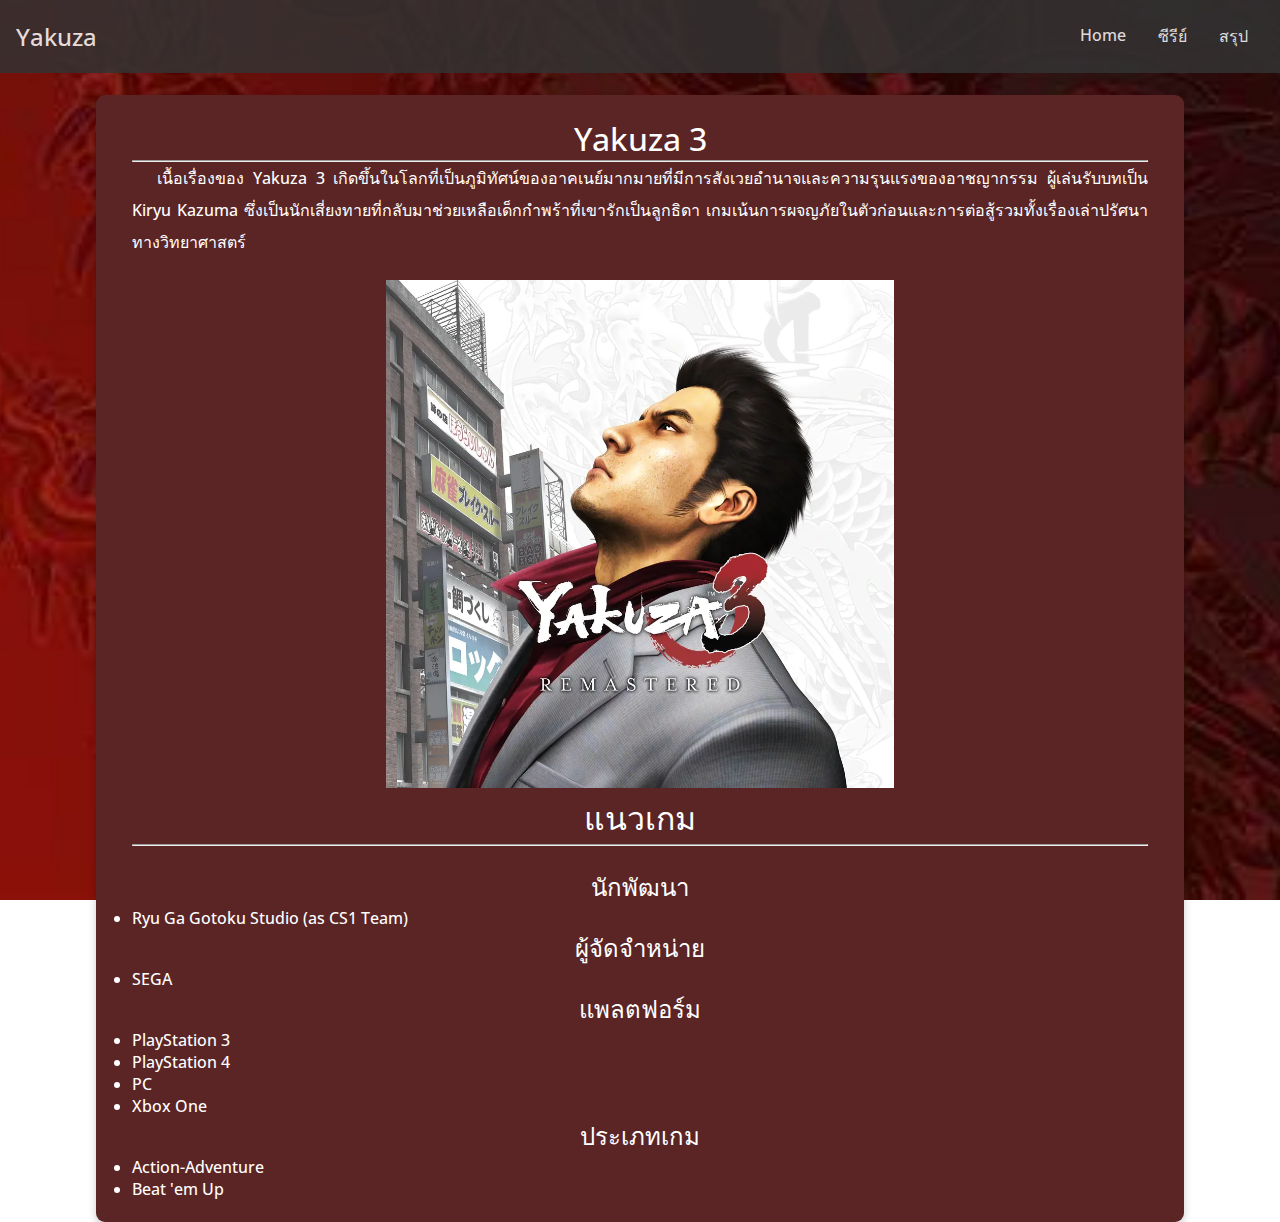
<file: yakuza3.html>
<!DOCTYPE html>
<html lang="en">
<head>
    <meta charset="UTF-8">
    <meta name="viewport" content="width=device-width, initial-scale=1.0">
    <link rel="stylesheet" href="./style.css">
    <title>Yakuza 3</title>
</head>
<body>
    <nav class="navbar">
        <div class="navbar-brand"><a href="index.html">Yakuza</div></a>
        <input type="checkbox" id="nav-toggle" class="nav-toggle">
        <label for="nav-toggle" class="nav-toggle-label">
            <span></span>
        </label>
        <ul class="navbar-menu">
            <li class="navbar-item"><a href="index.html" class="navbar-link">Home</a></li>
            <li class="navbar-item dropdown">
                <a href="#" class="navbar-link">ซีรีย์</a>
                <ul class="dropdown-menu">
                    <li><a href="yakuza0.html" class="dropdown-link">Yakuza0</a></li>
                    <li><a href="yakuza1.html" class="dropdown-link">Yakuza1</a></li>
                    <li><a href="yakuza1_Kiwami.html" class="dropdown-link">Yakuza1 KIWAMI</a></li>
                    <li><a href="yakuza2.html" class="dropdown-link">Yakuza2</a></li>
                    <li><a href="yakuza2_Kiwami.html" class="dropdown-link">Yakuza2 KIWAMI</a></li>
                    <li><a href="yakuza3.html" class="dropdown-link">Yakuza3</a></li>
                    <li><a href="yakuza4.html" class="dropdown-link">Yakuza4</a></li>
                    <li><a href="yakuza5.html" class="dropdown-link">Yakuza5</a></li>
                    <li><a href="yakuza6.html" class="dropdown-link">Yakuza6</a></li>
                    <li><a href="yakuzaLAD.html" class="dropdown-link">Yakuza Like a Dragon</a></li>
                    <li><a href="LADIW.html" class="dropdown-link">Like a Dragon Infinite Wealth</a></li>
                </ul>
            </li>
            <li class="navbar-item"><a href="sum.html" class="navbar-link">สรุป</a></li>
        </ul>
    </nav>
    <br/>
    <h1></h1>
    <div class="card">
        <div class="container">
          <h1><b>Yakuza 3</b></h1>
          <hr/>
          <p> 
              เนื้อเรื่องของ Yakuza 3 เกิดขึ้นในโลกที่เป็นภูมิทัศน์ของอาคเนย์มากมายที่มีการสังเวยอำนาจและความรุนแรงของอาชญากรรม ผู้เล่นรับบทเป็น Kiryu Kazuma ซึ่งเป็นนักเสี่ยงทายที่กลับมาช่วยเหลือเด็กกำพร้าที่เขารักเป็นลูกธิดา เกมเน้นการผจญภัยในตัวก่อนและการต่อสู้รวมทั้งเรื่องเล่าปรัศนาทางวิทยาศาสตร์
           </p>
            <br/>
            <img src="Yakuza-3_SR.webp" class="nagoshi">
            <h1 style="text-align: center;">แนวเกม</h1>
            <hr/>
            <br/>
            <h2 style="text-align: center;">นักพัฒนา</h2>
           <ul>
            <li class="info">Ryu Ga Gotoku Studio (as CS1 Team)</li>
           </ul>
           <h2 style="text-align: center;">ผู้จัดจำหน่าย</h2>
           <ul>
            <li class="info">SEGA</li>
           </ul>
           <h2 style="text-align: center;">แพลตฟอร์ม</h2>
           <ul>
            <li class="info">PlayStation 3</li>
            <li class="info">PlayStation 4</li>
            <li class="info">PC</li>
            <li class="info">Xbox One</li>
           </ul>
           <h2 style="text-align: center;">ประเภทเกม</h2>
           <ul>
            <li class="info">Action-Adventure</li>
            <li class="info">Beat 'em Up</li>
           </ul>
        </div>
      </div>
</body>
</html>
</file>
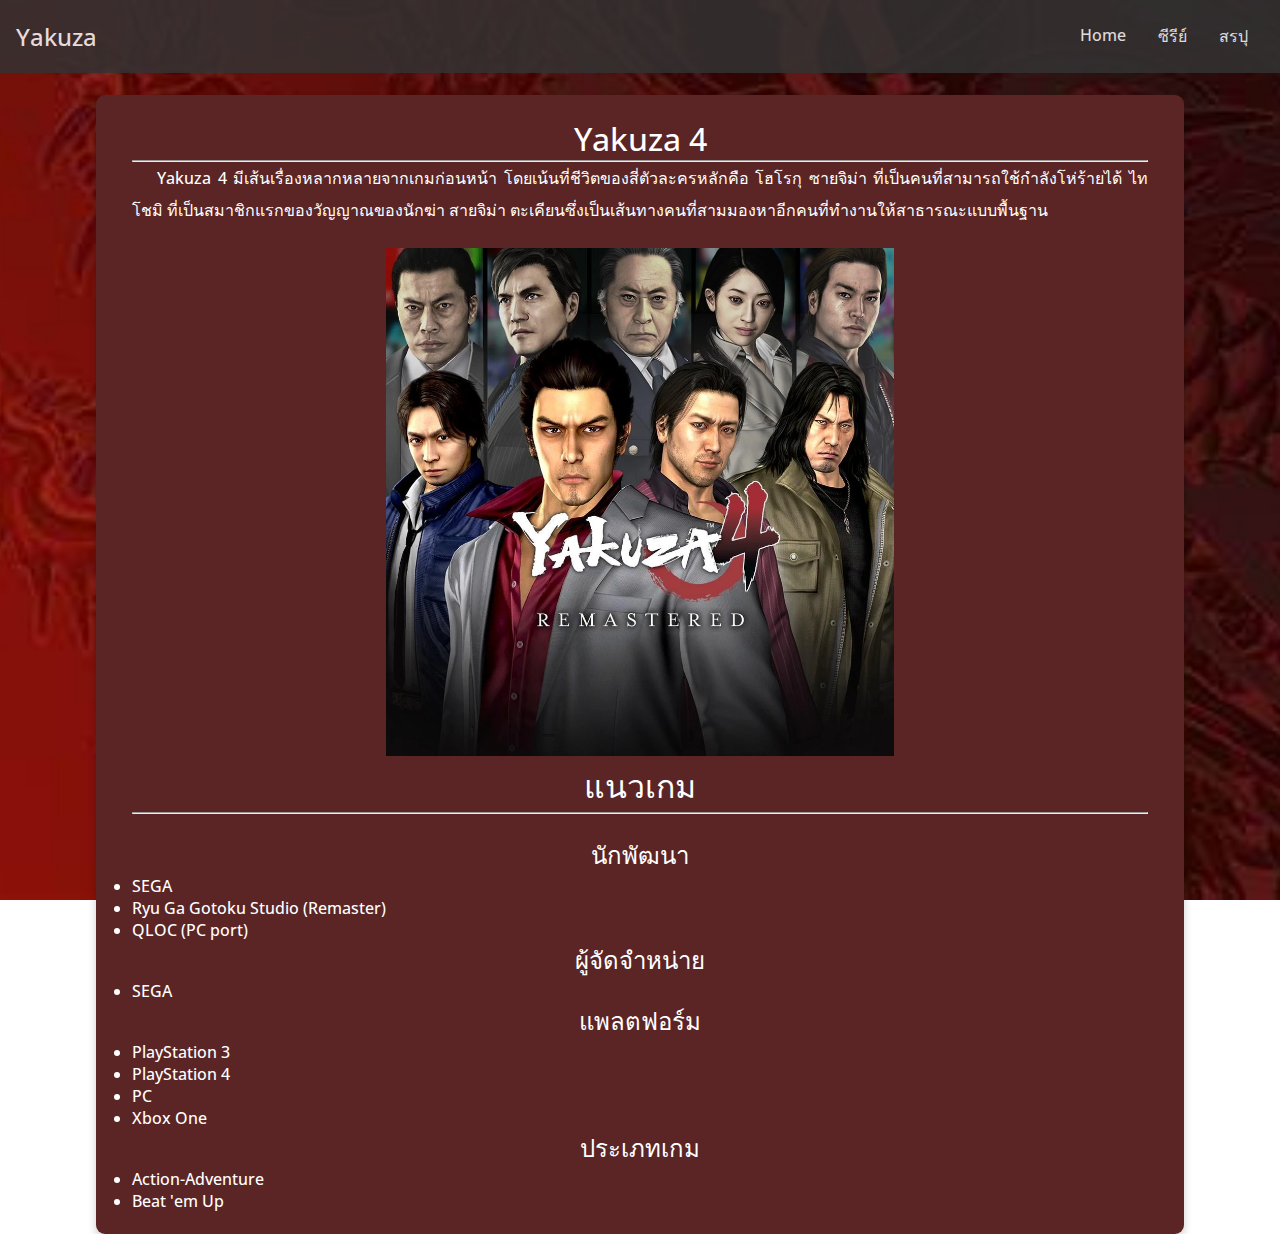
<file: yakuza4.html>
<!DOCTYPE html>
<html lang="en">
<head>
    <meta charset="UTF-8">
    <meta name="viewport" content="width=device-width, initial-scale=1.0">
    <link rel="stylesheet" href="./style.css">
    <title>Yakuza 4</title>
</head>
<body>
    <nav class="navbar">
        <div class="navbar-brand"><a href="index.html">Yakuza</div></a>
        <input type="checkbox" id="nav-toggle" class="nav-toggle">
        <label for="nav-toggle" class="nav-toggle-label">
            <span></span>
        </label>
        <ul class="navbar-menu">
            <li class="navbar-item"><a href="index.html" class="navbar-link">Home</a></li>
            <li class="navbar-item dropdown">
                <a href="#" class="navbar-link">ซีรีย์</a>
                <ul class="dropdown-menu">
                    <li><a href="yakuza0.html" class="dropdown-link">Yakuza0</a></li>
                    <li><a href="yakuza1.html" class="dropdown-link">Yakuza1</a></li>
                    <li><a href="yakuza1_Kiwami.html" class="dropdown-link">Yakuza1 KIWAMI</a></li>
                    <li><a href="yakuza2.html" class="dropdown-link">Yakuza2</a></li>
                    <li><a href="yakuza2_Kiwami.html" class="dropdown-link">Yakuza2 KIWAMI</a></li>
                    <li><a href="yakuza3.html" class="dropdown-link">Yakuza3</a></li>
                    <li><a href="yakuza4.html" class="dropdown-link">Yakuza4</a></li>
                    <li><a href="yakuza5.html" class="dropdown-link">Yakuza5</a></li>
                    <li><a href="yakuza6.html" class="dropdown-link">Yakuza6</a></li>
                    <li><a href="yakuzaLAD.html" class="dropdown-link">Yakuza Like a Dragon</a></li>
                    <li><a href="LADIW.html" class="dropdown-link">Like a Dragon Infinite Wealth</a></li>
                </ul>
            </li>
            <li class="navbar-item"><a href="sum.html" class="navbar-link">สรปุ</a></li>
        </ul>
    </nav>
    <br/>
    <h1></h1>
    <div class="card">
        <div class="container">
          <h1><b>Yakuza 4</b></h1>
          <hr/>
          <p>Yakuza 4 มีเส้นเรื่องหลากหลายจากเกมก่อนหน้า โดยเน้นที่ชีวิตของสี่ตัวละครหลักคือ โฮโรกุ ซายจิม่า ที่เป็นคนที่สามารถใช้กำลังโห่ร้ายได้ ไทโชมิ ที่เป็นสมาชิกแรกของวัญญาณของนักฆ่า สายจิม่า ตะเคียนซึ่งเป็นเส้นทางคนที่สามมองหาอีกคนที่ทำงานให้สาธารณะแบบพื้นฐาน
           </p>
            <br/>
            <img src="Yakuza-4_SR.webp" class="nagoshi">
            <h1 style="text-align: center;">แนวเกม</h1>
            <hr/>
            <br/>
            <h2 style="text-align: center;">นักพัฒนา</h2>
           <ul>
            <li class="info">SEGA</li>
            <li class="info">Ryu Ga Gotoku Studio (Remaster)</li>
            <li class="info">QLOC (PC port)</li>
           </ul>
           <h2 style="text-align: center;">ผู้จัดจำหน่าย</h2>
           <ul>
            <li class="info">SEGA</li>
           </ul>
           <h2 style="text-align: center;">แพลตฟอร์ม</h2>
           <ul>
            <li class="info">PlayStation 3</li>
            <li class="info">PlayStation 4</li>
            <li class="info">PC</li>
            <li class="info">Xbox One</li>
           </ul>
           <h2 style="text-align: center;">ประเภทเกม</h2>
           <ul>
            <li class="info">Action-Adventure</li>
            <li class="info">Beat 'em Up</li>
           </ul>
        </div>
      </div>
</body>
</html>
</file>
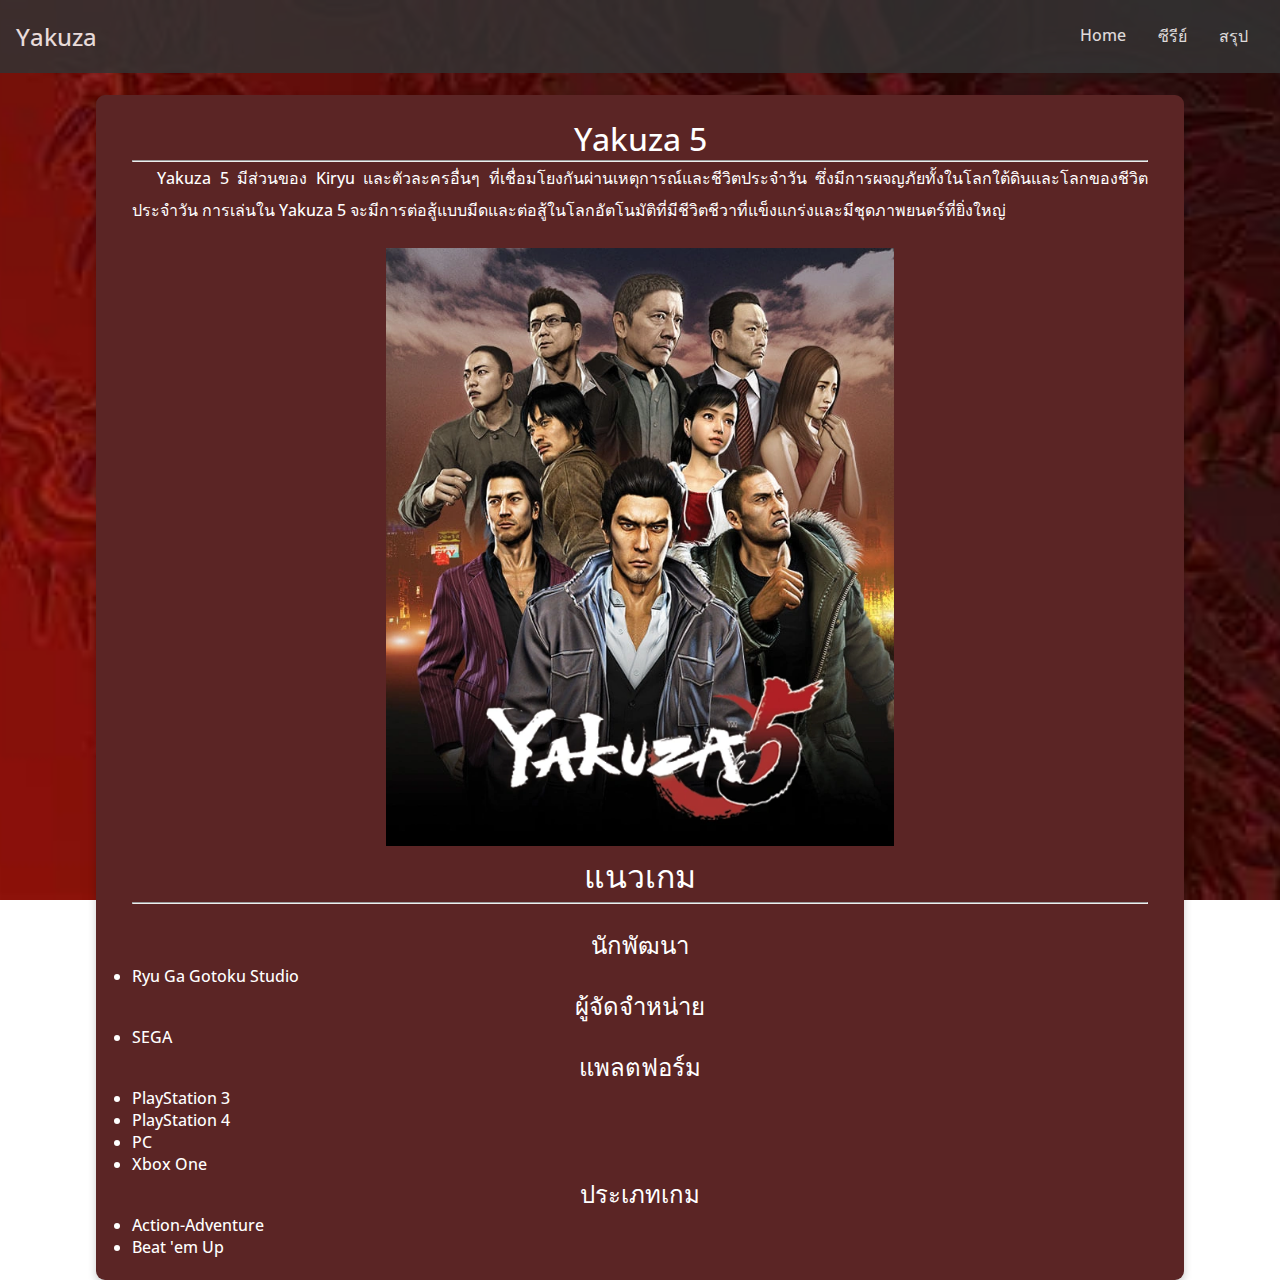
<file: yakuza5.html>
<!DOCTYPE html>
<html lang="en">
<head>
    <meta charset="UTF-8">
    <meta name="viewport" content="width=device-width, initial-scale=1.0">
    <link rel="stylesheet" href="./style.css">
    <title>Yakuza 5</title>
</head>
<body>
    <nav class="navbar">
        <div class="navbar-brand"><a href="index.html">Yakuza</div></a>
        <input type="checkbox" id="nav-toggle" class="nav-toggle">
        <label for="nav-toggle" class="nav-toggle-label">
            <span></span>
        </label>
        <ul class="navbar-menu">
            <li class="navbar-item"><a href="index.html" class="navbar-link">Home</a></li>
            <li class="navbar-item dropdown">
                <a href="#" class="navbar-link">ซีรีย์</a>
                <ul class="dropdown-menu">
                    <li><a href="yakuza0.html" class="dropdown-link">Yakuza0</a></li>
                    <li><a href="yakuza1.html" class="dropdown-link">Yakuza1</a></li>
                    <li><a href="yakuza1_Kiwami.html" class="dropdown-link">Yakuza1 KIWAMI</a></li>
                    <li><a href="yakuza2.html" class="dropdown-link">Yakuza2</a></li>
                    <li><a href="yakuza2_Kiwami.html" class="dropdown-link">Yakuza2 KIWAMI</a></li>
                    <li><a href="yakuza3.html" class="dropdown-link">Yakuza3</a></li>
                    <li><a href="yakuza4.html" class="dropdown-link">Yakuza4</a></li>
                    <li><a href="yakuza5.html" class="dropdown-link">Yakuza5</a></li>
                    <li><a href="yakuza6.html" class="dropdown-link">Yakuza6</a></li>
                    <li><a href="yakuzaLAD.html" class="dropdown-link">Yakuza Like a Dragon</a></li>
                    <li><a href="LADIW.html" class="dropdown-link">Like a Dragon Infinite Wealth</a></li>
                </ul>
            </li>
            <li class="navbar-item"><a href="sum.html" class="navbar-link">สรุป</a></li>
        </ul>
    </nav>
    <br/>
    <h1></h1>
    <div class="card">
        <div class="container">
          <h1><b>Yakuza 5</b></h1>
          <hr/>
          <p>
              Yakuza 5 มีส่วนของ Kiryu และตัวละครอื่นๆ ที่เชื่อมโยงกันผ่านเหตุการณ์และชีวิตประจำวัน ซึ่งมีการผจญภัยทั้งในโลกใต้ดินและโลกของชีวิตประจำวัน การเล่นใน Yakuza 5 จะมีการต่อสู้แบบมีดและต่อสู้ในโลกอัตโนมัติที่มีชีวิตชีวาที่แข็งแกร่งและมีชุดภาพยนตร์ที่ยิ่งใหญ่
           </p>
            <br/>
            <img src="Yakuza-5_SR.webp" class="nagoshi">
            <h1 style="text-align: center;">แนวเกม</h1>
            <hr/>
            <br/>
            <h2 style="text-align: center;">นักพัฒนา</h2>
           <ul>
            <li class="info">Ryu Ga Gotoku Studio</li>
           </ul>
           <h2 style="text-align: center;">ผู้จัดจำหน่าย</h2>
           <ul>
            <li class="info">SEGA</li>
           </ul>
           <h2 style="text-align: center;">แพลตฟอร์ม</h2>
           <ul>
            <li class="info">PlayStation 3</li>
            <li class="info">PlayStation 4</li>
            <li class="info">PC</li>
            <li class="info">Xbox One</li>
           </ul>
           <h2 style="text-align: center;">ประเภทเกม</h2>
           <ul>
            <li class="info">Action-Adventure</li>
            <li class="info">Beat 'em Up</li>
           </ul>
        </div>
      </div>
</body>
</html>
</file>
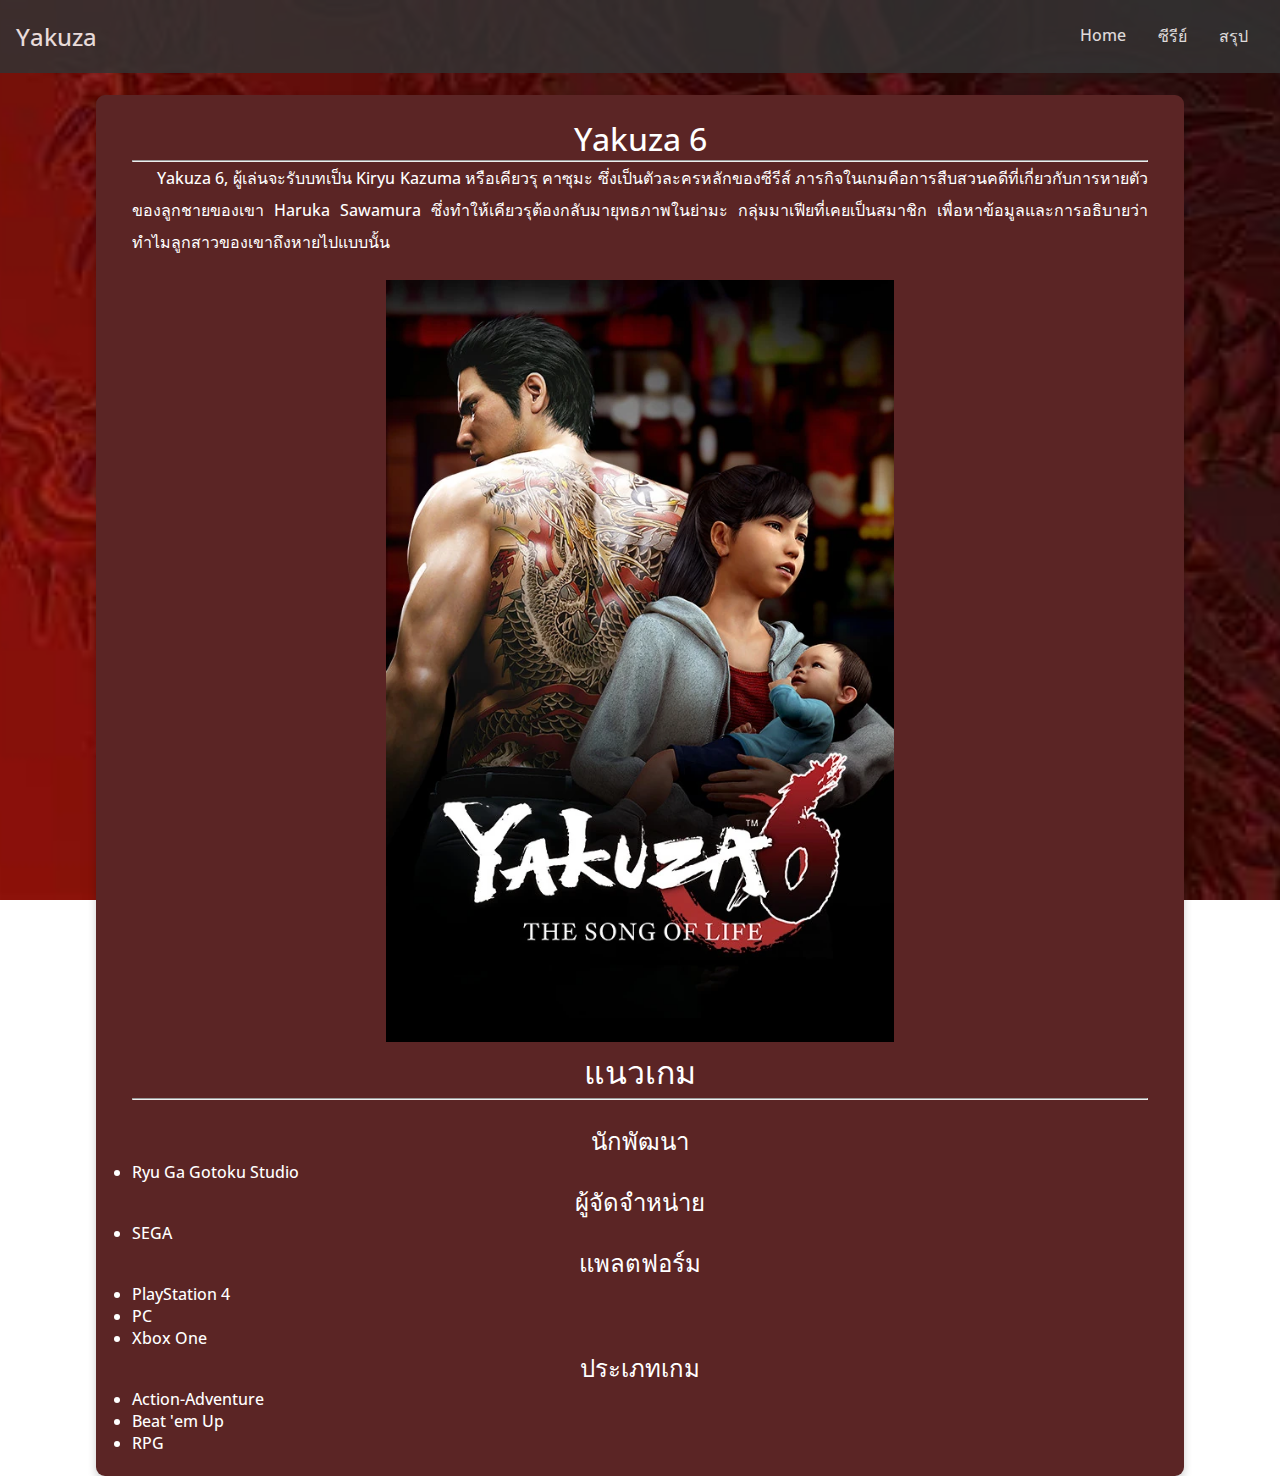
<file: yakuza6.html>
<!DOCTYPE html>
<html lang="en">
<head>
    <meta charset="UTF-8">
    <meta name="viewport" content="width=device-width, initial-scale=1.0">
    <link rel="stylesheet" href="./style.css">
    <title>Yakuza 6</title>
</head>
<body>
    <nav class="navbar">
        <div class="navbar-brand"><a href="index.html">Yakuza</div></a>
        <input type="checkbox" id="nav-toggle" class="nav-toggle">
        <label for="nav-toggle" class="nav-toggle-label">
            <span></span>
        </label>
        <ul class="navbar-menu">
            <li class="navbar-item"><a href="index.html" class="navbar-link">Home</a></li>
            <li class="navbar-item dropdown">
                <a href="#" class="navbar-link">ซีรีย์</a>
                <ul class="dropdown-menu">
                    <li><a href="yakuza0.html" class="dropdown-link">Yakuza0</a></li>
                    <li><a href="yakuza1.html" class="dropdown-link">Yakuza1</a></li>
                    <li><a href="yakuza1_Kiwami.html" class="dropdown-link">Yakuza1 KIWAMI</a></li>
                    <li><a href="yakuza2.html" class="dropdown-link">Yakuza2</a></li>
                    <li><a href="yakuza2_Kiwami.html" class="dropdown-link">Yakuza2 KIWAMI</a></li>
                    <li><a href="yakuza3.html" class="dropdown-link">Yakuza3</a></li>
                    <li><a href="yakuza4.html" class="dropdown-link">Yakuza4</a></li>
                    <li><a href="yakuza5.html" class="dropdown-link">Yakuza5</a></li>
                    <li><a href="yakuza6.html" class="dropdown-link">Yakuza6</a></li>
                    <li><a href="yakuzaLAD.html" class="dropdown-link">Yakuza Like a Dragon</a></li>
                    <li><a href="LADIW.html" class="dropdown-link">Like a Dragon Infinite Wealth</a></li>
                </ul>
            </li>
            <li class="navbar-item"><a href="sum.html" class="navbar-link">สรุป</a></li>
        </ul>
    </nav>
    <br/>
    <h1></h1>
    <div class="card">
        <div class="container">
          <h1><b>Yakuza 6</b></h1>
          <hr/>
          <p>Yakuza 6, ผู้เล่นจะรับบทเป็น Kiryu Kazuma หรือเคียวรุ คาซุมะ ซึ่งเป็นตัวละครหลักของซีรีส์ ภารกิจในเกมคือการสืบสวนคดีที่เกี่ยวกับการหายตัวของลูกชายของเขา Haruka Sawamura ซึ่งทำให้เคียวรุต้องกลับมายุทธภาพในย่ามะ กลุ่มมาเฟียที่เคยเป็นสมาชิก เพื่อหาข้อมูลและการอธิบายว่าทำไมลูกสาวของเขาถึงหายไปแบบนั้น
           </p>
            <br/>
            <img src="Yakuza-6_SR.webp" class="nagoshi">
            <h1 style="text-align: center;">แนวเกม</h1>
            <hr/>
            <br/>
            <h2 style="text-align: center;">นักพัฒนา</h2>
           <ul>
            <li class="info">Ryu Ga Gotoku Studio</li>
           </ul>
           <h2 style="text-align: center;">ผู้จัดจำหน่าย</h2>
           <ul>
            <li class="info">SEGA</li>
           </ul>
           <h2 style="text-align: center;">แพลตฟอร์ม</h2>
           <ul>
            <li class="info">PlayStation 4</li>
            <li class="info">PC</li>
            <li class="info">Xbox One</li>
           </ul>
           <h2 style="text-align: center;">ประเภทเกม</h2>
           <ul>
            <li class="info">Action-Adventure</li>
            <li class="info">Beat 'em Up</li>
            <li class="info">RPG</li>
           </ul>
        </div>
      </div>
</body>
</html>
</file>
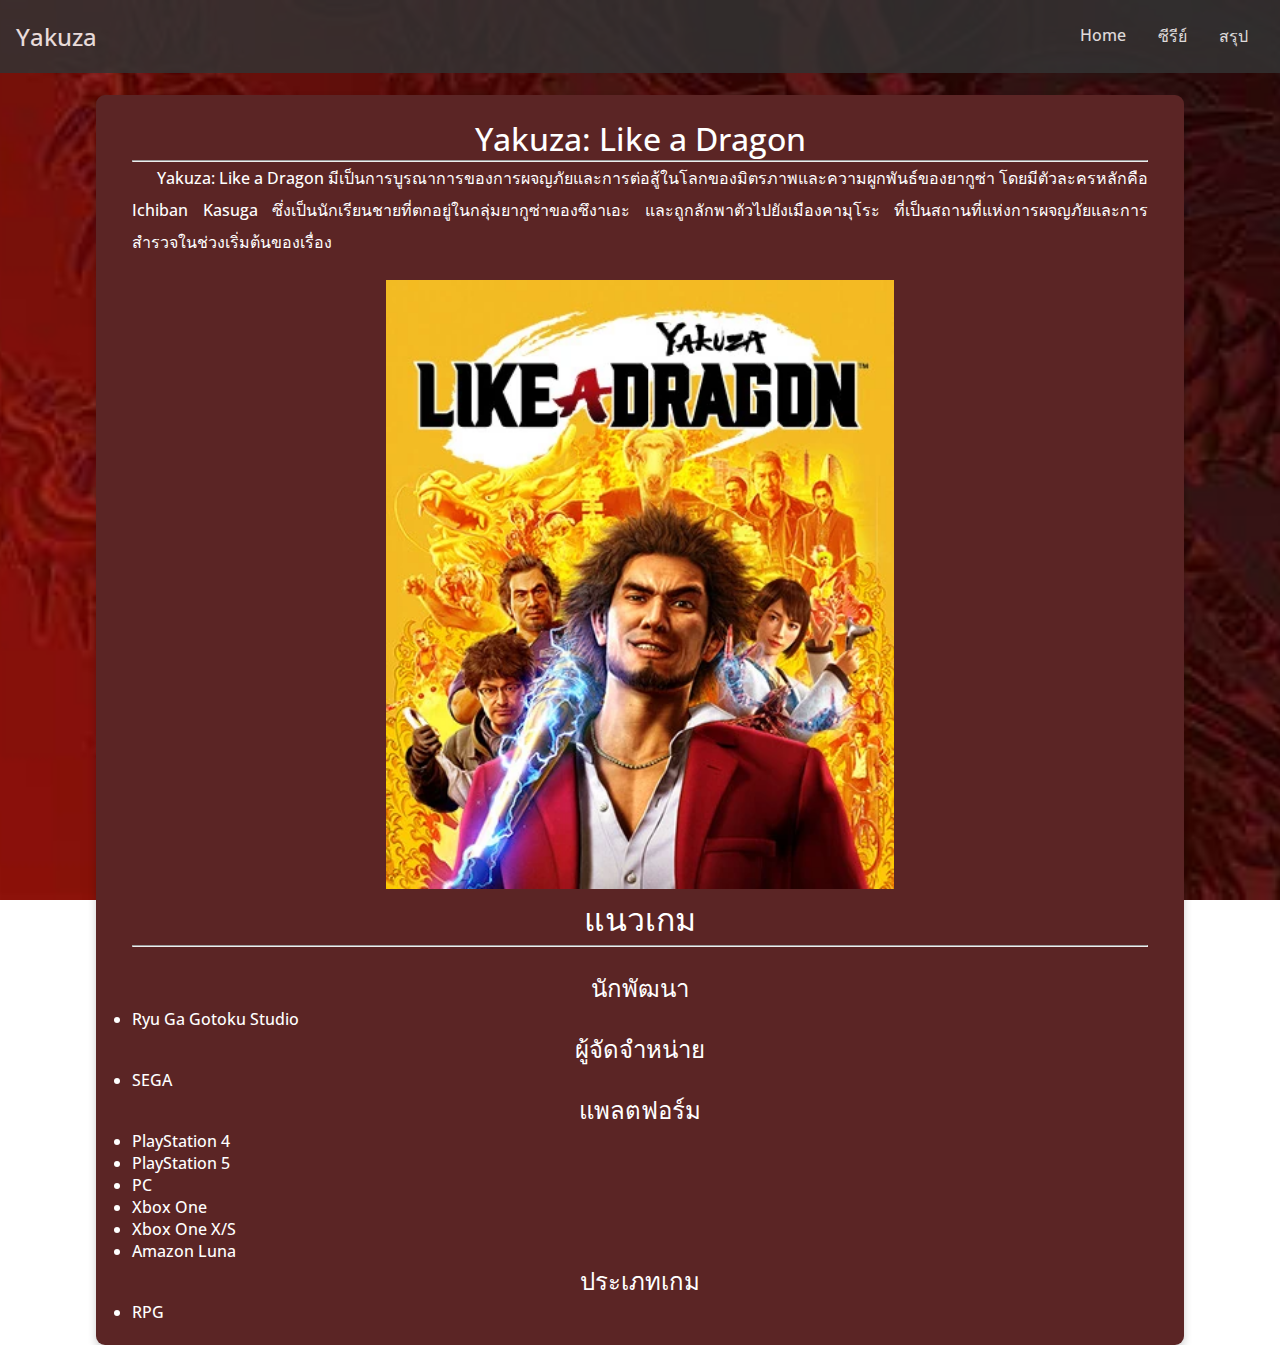
<file: yakuzaLAD.html>
<!DOCTYPE html>
<html lang="en">
<head>
    <meta charset="UTF-8">
    <meta name="viewport" content="width=device-width, initial-scale=1.0">
    <link rel="stylesheet" href="./style.css">
    <title>Yakuza Like a Dragon</title>
</head>
<body>
    <nav class="navbar">
        <div class="navbar-brand"><a href="index.html">Yakuza</div></a>
        <input type="checkbox" id="nav-toggle" class="nav-toggle">
        <label for="nav-toggle" class="nav-toggle-label">
            <span></span>
        </label>
        <ul class="navbar-menu">
            <li class="navbar-item"><a href="index.html" class="navbar-link">Home</a></li>
            <li class="navbar-item dropdown">
                <a href="#" class="navbar-link">ซีรีย์</a>
                <ul class="dropdown-menu">
                    <li><a href="yakuza0.html" class="dropdown-link">Yakuza0</a></li>
                    <li><a href="yakuza1.html" class="dropdown-link">Yakuza1</a></li>
                    <li><a href="yakuza1_Kiwami.html" class="dropdown-link">Yakuza1 KIWAMI</a></li>
                    <li><a href="yakuza2.html" class="dropdown-link">Yakuza2</a></li>
                    <li><a href="yakuza2_Kiwami.html" class="dropdown-link">Yakuza2 KIWAMI</a></li>
                    <li><a href="yakuza3.html" class="dropdown-link">Yakuza3</a></li>
                    <li><a href="yakuza4.html" class="dropdown-link">Yakuza4</a></li>
                    <li><a href="yakuza5.html" class="dropdown-link">Yakuza5</a></li>
                    <li><a href="yakuza6.html" class="dropdown-link">Yakuza6</a></li>
                    <li><a href="yakuzaLAD.html" class="dropdown-link">Yakuza Like a Dragon</a></li>
                    <li><a href="LADIW.html" class="dropdown-link">Like a Dragon Infinite Wealth</a></li>
                </ul>
            </li>
            <li class="navbar-item"><a href="sum.html" class="navbar-link">สรุป</a></li>
        </ul>
    </nav>
    <br/>
    <h1></h1>
    <div class="card">
        <div class="container">
          <h1><b>Yakuza: Like a Dragon</b></h1>
          <hr/>
          <p>Yakuza: Like a Dragon มีเป็นการบูรณาการของการผจญภัยและการต่อสู้ในโลกของมิตรภาพและความผูกพันธ์ของยากูซ่า โดยมีตัวละครหลักคือ Ichiban Kasuga ซึ่งเป็นนักเรียนชายที่ตกอยู่ในกลุ่มยากูซ่าของซึงาเอะ และถูกลักพาตัวไปยังเมืองคามุโระ ที่เป็นสถานที่แห่งการผจญภัยและการสำรวจในช่วงเริ่มต้นของเรื่อง
           </p>
            <br/>
            <img src="Yakuza-7_SR.webp" class="nagoshi">
            <h1 style="text-align: center;">แนวเกม</h1>
            <hr/>
            <br/>
            <h2 style="text-align: center;">นักพัฒนา</h2>
           <ul>
            <li class="info">Ryu Ga Gotoku Studio</li>
           </ul>
           <h2 style="text-align: center;">ผู้จัดจำหน่าย</h2>
           <ul>
            <li class="info">SEGA</li>
           </ul>
           <h2 style="text-align: center;">แพลตฟอร์ม</h2>
           <ul>
            <li class="info">PlayStation 4</li>
            <li class="info">PlayStation 5</li>
            <li class="info">PC</li>
            <li class="info">Xbox One</li>
            <li class="info">Xbox One X/S</li>
            <li class="info">Amazon Luna</li>
           </ul>
           <h2 style="text-align: center;">ประเภทเกม</h2>
           <ul>
            <li class="info">RPG</li>
           </ul>
        </div>
      </div>
</body>
</html>
</file>
<file: style.css>
@import url('https://fonts.googleapis.com/css2?family=Open+Sans:ital,wght@0,300..800;1,300..800&display=swap');
*{
    margin: 0;
    padding: 0;
    box-sizing: border-box;
    font-family: "Open Sans", sans-serif;
  font-optical-sizing: auto;
  font-weight: 500;
  font-style: normal;
}
body{
    background-image: url(background.jpg);
    background-size: cover;
    background-position: center;
    background-attachment: fixed;
    background-repeat: no-repeat;
}
.navbar {
    display: flex;
    justify-content: space-between;
    align-items: center;
    background-color: #333;
    padding: 1rem;
    color: #fff;
    position: relative;
    opacity: 85%;
}

.navbar-brand {
    font-size: 1.5rem;
}

.navbar-menu {
    list-style: none;
    display: flex;
}

.navbar-item {
    position: relative;
}

.navbar-link {
    text-decoration: none;
    color: #fff;
    padding: 0.5rem 1rem;
    display: block;
}

.navbar-link:hover {
    background-color: #444;
    transition: .3s;
}

.dropdown-menu {
    display: none;
    position: absolute;
    background-color: #444;
    list-style: none;
    top: 100%;
    right: 0.5%;
    width: 250px;
    padding: 0;
}

.dropdown-menu .dropdown-link {
    color: #fff;
    padding: 0.5rem 1rem;
    display: block;
    text-decoration: none;
}

.dropdown-menu .dropdown-link:hover {
    background-color: #555;
}

.navbar-item:hover .dropdown-menu {
    display: block;
}

.nav-toggle {
    display: none;
}

.nav-toggle-label {
    display: none;
    cursor: pointer;
    width: 30px;
    height: 30px;
    position: relative;
}

.nav-toggle-label span,
.nav-toggle-label span::before,
.nav-toggle-label span::after {
    content: '';
    position: absolute;
    width: 100%;
    height: 3px;
    background-color: #fff;
    display: block;
}

.nav-toggle-label span::before {
    top: -10px;
}

.nav-toggle-label span::after {
    top: 10px;
}
.navbar-brand a{
    text-decoration: none;
    color: #fff;
}
.card {
    box-shadow: 0 4px 8px 0 rgba(0,0,0,0.2);
    transition: 0.3s;
    width: 90%;
    border-radius: 9px;
    margin : 0 auto;
    padding: 20px;
    background-color: #5B2525;
    color: #fff;
    width: 85%;
  }
    .container {
    padding: 2px 16px;
    text-align: center;
  }
  .grid-container{
    display: grid;
    grid-template-columns: 1fr 1fr 1fr;
    column-gap: 10px;
    row-gap: 10px;
    margin: 0 auto;
    text-align: center;
}
.grid-item{
    box-sizing: border-box;
    padding: 10px;
}
img{
    width: 160px;
    height: 70px;
}

.card a{
    text-decoration: none;
}
.nagoshi{
   width: 50%;
   height: 50%;
    margin-left: auto;
    margin-right:auto;
}
.container p {
    line-height: 2;
    text-indent: 25px;
    text-align: justify;
}
.info{
    text-align: left;
}
.grid-item p{
    text-align: center;
}
</file>
